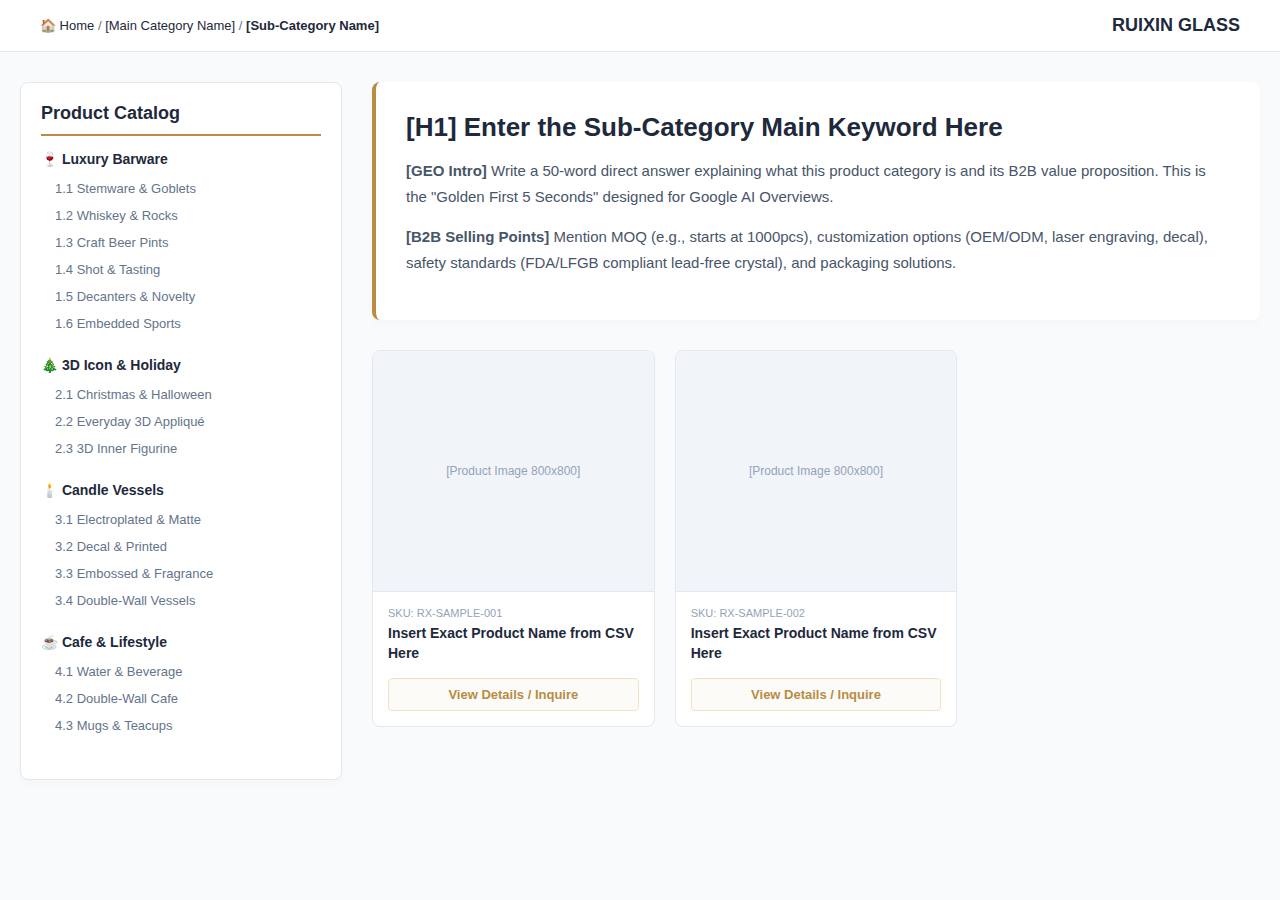
<file: products/3d-holiday/index.html>
<!DOCTYPE html>
<html lang="en">
<head>
<meta charset="UTF-8">
<meta name="viewport" content="width=device-width, initial-scale=1.0">
<!-- [SEO TDK 占位符] 在这里填入每个页面的 Title 和 Description -->
<title>[SEO Title] Wholesale Custom Glassware | Ruixin Glass</title>
<meta name="description" content="[SEO Description] Source premium B2B glassware direct from the manufacturer...">

<style>
    :root {
        --primary-dark: #1E293B;
        --accent-gold: #B78C43;
        --bg-light: #F8FAFC;
        --border-light: #E2E8F0;
        --text-main: #334155;
    }

    body {
        font-family: 'Segoe UI', Roboto, Helvetica, Arial, sans-serif;
        background-color: var(--bg-light);
        color: var(--text-main);
        margin: 0;
        padding: 0;
    }

    /* 顶部面包屑区 (极简导航) */
    .top-bar {
        background-color: #fff;
        padding: 15px 40px;
        border-bottom: 1px solid var(--border-light);
        display: flex;
        justify-content: space-between;
        align-items: center;
    }
    
    .breadcrumbs {
        font-size: 13px;
        color: #64748B;
    }
    
    .breadcrumbs a {
        color: var(--primary-dark);
        text-decoration: none;
        font-weight: 500;
    }
    
    .breadcrumbs a:hover { color: var(--accent-gold); }

    /* 主体布局：左侧 Catalog + 右侧 Content */
    .main-container {
        display: flex;
        max-width: 1400px;
        margin: 30px auto;
        padding: 0 20px;
        gap: 30px;
    }

    /* 左侧侧边栏目录 */
    .sidebar-catalog {
        width: 280px;
        flex-shrink: 0;
        background: #fff;
        border-radius: 8px;
        padding: 20px;
        box-shadow: 0 4px 6px rgba(0,0,0,0.02);
        border: 1px solid var(--border-light);
        align-self: flex-start;
        position: sticky;
        top: 20px;
    }

    .sidebar-catalog h3 {
        font-size: 18px;
        color: var(--primary-dark);
        border-bottom: 2px solid var(--accent-gold);
        padding-bottom: 10px;
        margin-top: 0;
        margin-bottom: 15px;
    }

    .catalog-group { margin-bottom: 20px; }
    .catalog-title {
        font-weight: 600;
        color: var(--primary-dark);
        font-size: 14px;
        margin-bottom: 8px;
        display: block;
        text-decoration: none;
    }
    
    .catalog-list {
        list-style: none;
        padding: 0;
        margin: 0;
    }
    
    .catalog-list li a {
        display: block;
        padding: 6px 0 6px 12px;
        color: #64748B;
        text-decoration: none;
        font-size: 13px;
        transition: all 0.2s;
        border-left: 2px solid transparent;
    }
    
    .catalog-list li a:hover, .catalog-list li a.active {
        color: var(--accent-gold);
        border-left-color: var(--accent-gold);
        background-color: #fdfbf7;
    }

    /* 右侧主内容区 */
    .content-area {
        flex: 1;
    }

    /* SEO 描述区块 (黄金前5秒坑位) */
    .seo-description-block {
        background: #fff;
        padding: 30px;
        border-radius: 8px;
        margin-bottom: 30px;
        border-left: 4px solid var(--accent-gold);
        box-shadow: 0 4px 6px rgba(0,0,0,0.02);
    }

    .seo-description-block h1 {
        margin: 0 0 15px 0;
        font-size: 26px;
        color: var(--primary-dark);
    }

    .seo-description-block p {
        margin: 0 0 15px 0;
        font-size: 15px;
        color: #475569;
        line-height: 1.7;
    }

    /* 产品卡片阵列 (Grid) */
    .product-grid {
        display: grid;
        grid-template-columns: repeat(auto-fill, minmax(240px, 1fr));
        gap: 20px;
    }

    .product-card {
        background: #fff;
        border: 1px solid var(--border-light);
        border-radius: 8px;
        overflow: hidden;
        transition: transform 0.2s, box-shadow 0.2s;
        text-decoration: none;
        color: inherit;
        display: flex;
        flex-direction: column;
    }

    .product-card:hover {
        transform: translateY(-5px);
        box-shadow: 0 10px 20px rgba(0,0,0,0.08);
        border-color: var(--accent-gold);
    }

    .card-img-placeholder {
        background-color: #F1F5F9;
        height: 240px;
        display: flex;
        align-items: center;
        justify-content: center;
        color: #94A3B8;
        font-size: 12px;
        border-bottom: 1px solid var(--border-light);
    }

    .card-info {
        padding: 15px;
        flex: 1;
        display: flex;
        flex-direction: column;
    }

    .card-sku {
        font-size: 11px;
        color: #94A3B8;
        margin-bottom: 5px;
    }

    .card-title {
        font-size: 14px;
        font-weight: 600;
        color: var(--primary-dark);
        margin: 0 0 15px 0;
        line-height: 1.4;
    }

    .card-btn {
        margin-top: auto;
        display: inline-block;
        text-align: center;
        padding: 8px 0;
        background-color: #fdfbf7;
        color: var(--accent-gold);
        font-size: 13px;
        font-weight: 600;
        border: 1px solid #f1e2c3;
        border-radius: 4px;
    }
    
    .product-card:hover .card-btn {
        background-color: var(--accent-gold);
        color: #fff;
    }
</style>
</head>
<body>

    <!-- 顶部极简面包屑 -->
    <div class="top-bar">
        <div class="breadcrumbs">
            <a href="../../index.html">🏠 Home</a> <span> / </span>
            <a href="index.html">[Main Category Name]</a> <span> / </span>
            <span style="color: var(--primary-dark); font-weight: 600;">[Sub-Category Name]</span>
        </div>
        <div style="font-weight:bold; color:var(--primary-dark); font-size:18px;">RUIXIN GLASS</div>
    </div>

    <div class="main-container">
        
        <!-- 左侧侧边栏 (Sidebar Catalog) -->
        <aside class="sidebar-catalog">
            <h3>Product Catalog</h3>
            
            <div class="catalog-group">
                <a href="../luxury-barware/index.html" class="catalog-title">🍷 Luxury Barware</a>
                <ul class="catalog-list">
                    <!-- class="active" 用于高亮当前所在页面 -->
                    <li><a href="../luxury-barware/stemware-goblets.html">1.1 Stemware & Goblets</a></li>
                    <li><a href="../luxury-barware/whiskey-rocks.html">1.2 Whiskey & Rocks</a></li>
                    <li><a href="../luxury-barware/craft-beer-pints.html">1.3 Craft Beer Pints</a></li>
                    <li><a href="../luxury-barware/shot-tasting.html">1.4 Shot & Tasting</a></li>
                    <li><a href="../luxury-barware/decanters-novelty.html">1.5 Decanters & Novelty</a></li>
                    <li><a href="../luxury-barware/sports-embedded.html">1.6 Embedded Sports</a></li>
                </ul>
            </div>

            <div class="catalog-group">
                <a href="../3d-holiday/index.html" class="catalog-title">🎄 3D Icon & Holiday</a>
                <ul class="catalog-list">
                    <li><a href="../3d-holiday/christmas-halloween.html">2.1 Christmas & Halloween</a></li>
                    <li><a href="../3d-holiday/everyday-3d.html">2.2 Everyday 3D Appliqué</a></li>
                    <li><a href="../3d-holiday/inner-figurine.html">2.3 3D Inner Figurine</a></li>
                </ul>
            </div>

            <div class="catalog-group">
                <a href="../candle-vessels/index.html" class="catalog-title">🕯️ Candle Vessels</a>
                <ul class="catalog-list">
                    <li><a href="../candle-vessels/electroplated-matte.html">3.1 Electroplated & Matte</a></li>
                    <li><a href="../candle-vessels/decal-printed-jars.html">3.2 Decal & Printed</a></li>
                    <li><a href="../candle-vessels/embossed-fragrance.html">3.3 Embossed & Fragrance</a></li>
                    <li><a href="../candle-vessels/double-wall-vessels.html">3.4 Double-Wall Vessels</a></li>
                </ul>
            </div>

            <div class="catalog-group">
                <a href="../cafe-lifestyle/index.html" class="catalog-title">☕ Cafe & Lifestyle</a>
                <ul class="catalog-list">
                    <li><a href="../cafe-lifestyle/water-beverage.html">4.1 Water & Beverage</a></li>
                    <li><a href="../cafe-lifestyle/double-wall-cafe.html">4.2 Double-Wall Cafe</a></li>
                    <li><a href="../cafe-lifestyle/mugs-teacups.html">4.3 Mugs & Teacups</a></li>
                </ul>
            </div>
        </aside>

        <!-- 右侧主内容区 -->
        <main class="content-area">
            
            <!-- [占位符] SEO/GEO 文案区 -->
            <div class="seo-description-block">
                <h1>[H1] Enter the Sub-Category Main Keyword Here</h1>
                <p>
                    <strong>[GEO Intro]</strong> Write a 50-word direct answer explaining what this product category is and its B2B value proposition. This is the "Golden First 5 Seconds" designed for Google AI Overviews.
                </p>
                <p>
                    <strong>[B2B Selling Points]</strong> Mention MOQ (e.g., starts at 1000pcs), customization options (OEM/ODM, laser engraving, decal), safety standards (FDA/LFGB compliant lead-free crystal), and packaging solutions.
                </p>
            </div>

            <!-- [占位符] 产品阵列区 -->
            <div class="product-grid">
                
                <!-- 卡片 1 (模板) -->
                <a href="placeholder-product-page.html" class="product-card">
                    <div class="card-img-placeholder">[Product Image 800x800]</div>
                    <div class="card-info">
                        <span class="card-sku">SKU: RX-SAMPLE-001</span>
                        <h3 class="card-title">Insert Exact Product Name from CSV Here</h3>
                        <span class="card-btn">View Details / Inquire</span>
                    </div>
                </a>

                <!-- 卡片 2 (模板) -->
                <a href="placeholder-product-page.html" class="product-card">
                    <div class="card-img-placeholder">[Product Image 800x800]</div>
                    <div class="card-info">
                        <span class="card-sku">SKU: RX-SAMPLE-002</span>
                        <h3 class="card-title">Insert Exact Product Name from CSV Here</h3>
                        <span class="card-btn">View Details / Inquire</span>
                    </div>
                </a>
                
                <!-- 您可以在此处无限复制上面的 <a class="product-card">...</a> 来填充产品 -->

            </div>
        </main>

    </div>
</body>
</html>
</file>
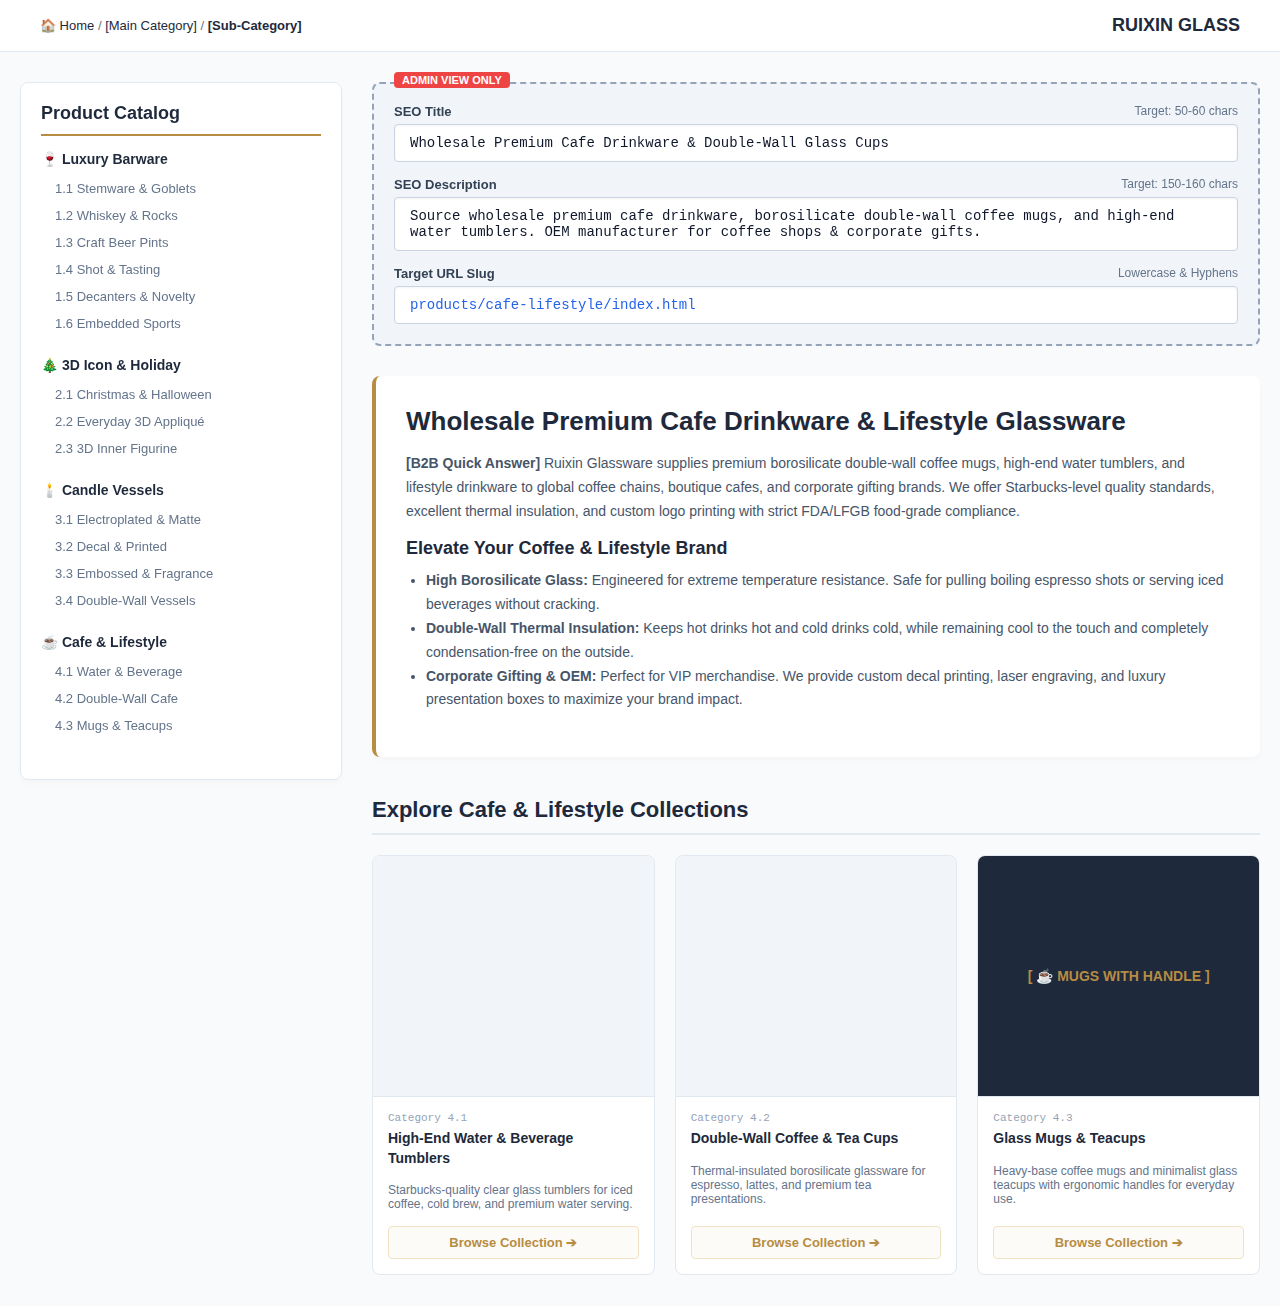
<file: products/cafe-lifestyle/index.html>
<!DOCTYPE html>
<html lang="en">
<head>
<meta charset="UTF-8">
<meta name="viewport" content="width=device-width, initial-scale=1.0">
<!-- [真实生效的 Meta 标签] 实际上线时后台会自动生成，这里保留做测试 -->
<title>[SEO Title] Wholesale Custom Glassware | Ruixin Glass</title>
<meta name="description" content="[SEO Description] Source premium B2B glassware direct from the manufacturer...">

<style>
    :root {
        --primary-dark: #1E293B;
        --accent-gold: #B78C43;
        --bg-light: #F8FAFC;
        --border-light: #E2E8F0;
        --text-main: #334155;
    }

    body { font-family: 'Segoe UI', Roboto, Helvetica, Arial, sans-serif; background-color: var(--bg-light); color: var(--text-main); margin: 0; padding: 0; }

    /* 顶部面包屑区 */
    .top-bar { background-color: #fff; padding: 15px 40px; border-bottom: 1px solid var(--border-light); display: flex; justify-content: space-between; align-items: center; }
    .breadcrumbs { font-size: 13px; color: #64748B; }
    .breadcrumbs a { color: var(--primary-dark); text-decoration: none; font-weight: 500; }
    .breadcrumbs a:hover { color: var(--accent-gold); }

    /* 主体布局 */
    .main-container { display: flex; max-width: 1400px; margin: 30px auto; padding: 0 20px; gap: 30px; }

    /* 左侧侧边栏 */
    .sidebar-catalog { width: 280px; flex-shrink: 0; background: #fff; border-radius: 8px; padding: 20px; box-shadow: 0 4px 6px rgba(0,0,0,0.02); border: 1px solid var(--border-light); align-self: flex-start; position: sticky; top: 20px; }
    .sidebar-catalog h3 { font-size: 18px; color: var(--primary-dark); border-bottom: 2px solid var(--accent-gold); padding-bottom: 10px; margin-top: 0; margin-bottom: 15px; }
    .catalog-group { margin-bottom: 20px; }
    .catalog-title { font-weight: 600; color: var(--primary-dark); font-size: 14px; margin-bottom: 8px; display: block; text-decoration: none; }
    .catalog-list { list-style: none; padding: 0; margin: 0; }
    .catalog-list li a { display: block; padding: 6px 0 6px 12px; color: #64748B; text-decoration: none; font-size: 13px; transition: all 0.2s; border-left: 2px solid transparent; }
    .catalog-list li a:hover, .catalog-list li a.active { color: var(--accent-gold); border-left-color: var(--accent-gold); background-color: #fdfbf7; }

    /* 右侧主内容区 */
    .content-area { flex: 1; }

    /* ========================================= */
    /* ★ 新增：虚拟明文 TDK 后台复制区样式 ★        */
    /* ========================================= */
    .admin-seo-panel { background: #F1F5F9; border: 2px dashed #94A3B8; padding: 20px; margin-bottom: 30px; border-radius: 8px; font-family: 'Consolas', monospace; position: relative; }
    .admin-seo-panel::before { content: 'ADMIN VIEW ONLY'; position: absolute; top: -12px; left: 20px; background: #EF4444; color: #fff; font-size: 11px; font-weight: bold; padding: 2px 8px; border-radius: 4px; font-family: sans-serif; }
    .admin-seo-item { margin-bottom: 15px; }
    .admin-seo-item:last-child { margin-bottom: 0; }
    .admin-seo-label { display: flex; justify-content: space-between; font-weight: bold; color: #334155; font-size: 13px; margin-bottom: 5px; font-family: sans-serif;}
    .char-count { color: #64748B; font-weight: normal; font-size: 12px; }
    .copy-box { background: #fff; border: 1px solid #CBD5E1; padding: 10px 15px; border-radius: 4px; color: #0F172A; font-size: 14px; box-shadow: inset 0 1px 3px rgba(0,0,0,0.05); user-select: all; }
    .copy-box.url-box { color: #2563EB; }

    /* SEO/GEO 文案区块 */
    .seo-description-block { background: #fff; padding: 30px; border-radius: 8px; margin-bottom: 30px; border-left: 4px solid var(--accent-gold); box-shadow: 0 4px 6px rgba(0,0,0,0.02); }
    .seo-description-block h1 { margin: 0 0 15px 0; font-size: 26px; color: var(--primary-dark); }
    .seo-description-block h2 { margin: 0 0 10px 0; font-size: 18px; color: var(--primary-dark); }
    .seo-description-block p { margin: 0 0 15px 0; font-size: 14px; color: #475569; line-height: 1.7; }
    .seo-description-block ul { margin: 0 0 15px 0; padding-left: 20px; font-size: 14px; color: #475569; line-height: 1.7; }

    /* 产品卡片阵列 */
    .product-grid { display: grid; grid-template-columns: repeat(auto-fill, minmax(240px, 1fr)); gap: 20px; }
    .product-card { background: #fff; border: 1px solid var(--border-light); border-radius: 8px; overflow: hidden; transition: transform 0.2s, box-shadow 0.2s; text-decoration: none; color: inherit; display: flex; flex-direction: column; }
    .product-card:hover { transform: translateY(-5px); box-shadow: 0 10px 20px rgba(0,0,0,0.08); border-color: var(--accent-gold); }
    .card-img-placeholder { background-color: #F1F5F9; height: 240px; display: flex; align-items: center; justify-content: center; color: #94A3B8; font-size: 12px; border-bottom: 1px solid var(--border-light); background-size: cover; background-position: center; }
    .card-info { padding: 15px; flex: 1; display: flex; flex-direction: column; }
    .card-sku { font-size: 11px; color: #94A3B8; margin-bottom: 5px; font-family: monospace; }
    .card-title { font-size: 14px; font-weight: 600; color: var(--primary-dark); margin: 0 0 15px 0; line-height: 1.4; }
    .card-btn { margin-top: auto; display: block; text-align: center; padding: 8px 0; background-color: #fdfbf7; color: var(--accent-gold); font-size: 13px; font-weight: 600; border: 1px solid #f1e2c3; border-radius: 4px; }
    .product-card:hover .card-btn { background-color: var(--accent-gold); color: #fff; }
</style>
</head>
<body>

    <!-- 顶部极简面包屑 -->
    <div class="top-bar">
        <div class="breadcrumbs">
            <a href="../../index.html">🏠 Home</a> <span> / </span>
            <a href="index.html">[Main Category]</a> <span> / </span>
            <span style="color: var(--primary-dark); font-weight: 600;">[Sub-Category]</span>
        </div>
        <div style="font-weight:bold; color:var(--primary-dark); font-size:18px;">RUIXIN GLASS</div>
    </div>

    <div class="main-container">
        
        <!-- 左侧侧边栏 (Sidebar Catalog) -->
        <aside class="sidebar-catalog">
            <h3>Product Catalog</h3>
            
            <div class="catalog-group">
                <a href="../luxury-barware/index.html" class="catalog-title">🍷 Luxury Barware</a>
                <ul class="catalog-list">
                    <li><a href="../luxury-barware/stemware-goblets.html">1.1 Stemware & Goblets</a></li>
                    <li><a href="../luxury-barware/whiskey-rocks.html">1.2 Whiskey & Rocks</a></li>
                    <li><a href="../luxury-barware/craft-beer-pints.html">1.3 Craft Beer Pints</a></li>
                    <li><a href="../luxury-barware/shot-tasting.html">1.4 Shot & Tasting</a></li>
                    <li><a href="../luxury-barware/decanters-novelty.html">1.5 Decanters & Novelty</a></li>
                    <li><a href="../luxury-barware/sports-embedded.html">1.6 Embedded Sports</a></li>
                </ul>  
            </div>

            <div class="catalog-group">
                <a href="../3d-holiday/index.html" class="catalog-title">🎄 3D Icon & Holiday</a>
                <ul class="catalog-list">
                    <li><a href="../3d-holiday/christmas-halloween.html">2.1 Christmas & Halloween</a></li>
                    <li><a href="../3d-holiday/everyday-3d.html">2.2 Everyday 3D Appliqué</a></li>
                    <li><a href="../3d-holiday/inner-figurine.html">2.3 3D Inner Figurine</a></li>
                </ul>
            </div>

            <div class="catalog-group">
                <a href="../candle-vessels/index.html" class="catalog-title">🕯️ Candle Vessels</a>
                <ul class="catalog-list">
                    <li><a href="../candle-vessels/electroplated-matte.html">3.1 Electroplated & Matte</a></li>
                    <li><a href="../candle-vessels/decal-printed-jars.html">3.2 Decal & Printed</a></li>
                    <li><a href="../candle-vessels/embossed-fragrance.html">3.3 Embossed & Fragrance</a></li>
                    <li><a href="../candle-vessels/double-wall-vessels.html">3.4 Double-Wall Vessels</a></li>
                </ul>
            </div>

            <div class="catalog-group">
                <a href="../cafe-lifestyle/index.html" class="catalog-title">☕ Cafe & Lifestyle</a>
                <ul class="catalog-list">
                    <li><a href="../cafe-lifestyle/water-beverage.html">4.1 Water & Beverage</a></li>
                    <li><a href="../cafe-lifestyle/double-wall-cafe.html">4.2 Double-Wall Cafe</a></li>
                    <li><a href="../cafe-lifestyle/mugs-teacups.html">4.3 Mugs & Teacups</a></li>
                </ul>
            </div>
        </aside>

        <!-- 右侧主内容区 -->
        <main class="content-area">

            <!-- 🎯 虚拟 TDK 明文区 (建站复制专用) -->
            <div class="admin-seo-panel">
                <div class="admin-seo-item">
                    <div class="admin-seo-label">SEO Title <span class="char-count">Target: 50-60 chars</span></div>
                    <div class="copy-box">Wholesale Premium Cafe Drinkware & Double-Wall Glass Cups</div>
                </div>
                <div class="admin-seo-item">
                    <div class="admin-seo-label">SEO Description <span class="char-count">Target: 150-160 chars</span></div>
                    <div class="copy-box">Source wholesale premium cafe drinkware, borosilicate double-wall coffee mugs, and high-end water tumblers. OEM manufacturer for coffee shops & corporate gifts.</div>
                </div>
                <div class="admin-seo-item">
                    <div class="admin-seo-label">Target URL Slug <span class="char-count">Lowercase & Hyphens</span></div>
                    <div class="copy-box url-box">products/cafe-lifestyle/index.html</div>
                </div>
            </div>
            
            <!-- 🎯 前端可见：SEO/GEO 黄金前五秒文案区 -->
            <div class="seo-description-block">
                <h1>Wholesale Premium Cafe Drinkware & Lifestyle Glassware</h1>
                <p>
                    <strong>[B2B Quick Answer]</strong> Ruixin Glassware supplies premium borosilicate double-wall coffee mugs, high-end water tumblers, and lifestyle drinkware to global coffee chains, boutique cafes, and corporate gifting brands. We offer Starbucks-level quality standards, excellent thermal insulation, and custom logo printing with strict FDA/LFGB food-grade compliance.
                </p>
                <h2>Elevate Your Coffee & Lifestyle Brand</h2>
                <ul>
                    <li><strong>High Borosilicate Glass:</strong> Engineered for extreme temperature resistance. Safe for pulling boiling espresso shots or serving iced beverages without cracking.</li>
                    <li><strong>Double-Wall Thermal Insulation:</strong> Keeps hot drinks hot and cold drinks cold, while remaining cool to the touch and completely condensation-free on the outside.</li>
                    <li><strong>Corporate Gifting & OEM:</strong> Perfect for VIP merchandise. We provide custom decal printing, laser engraving, and luxury presentation boxes to maximize your brand impact.</li>
                </ul>
            </div>

            <!-- 🎯 分类页专属：子分类引流卡片阵列 -->
            <h2 style="margin: 40px 0 20px; font-size: 22px; color: var(--primary-dark); border-bottom: 2px solid var(--border-light); padding-bottom: 10px;">Explore Cafe & Lifestyle Collections</h2>
            
            <div class="product-grid">
                
                <!-- 子分类 4.1 -->
                <a href="water-beverage.html" class="product-card">
                    <div class="card-img-placeholder" style="background-image: url('https://ueeshop.ly200-cdn.com/u_file/UPBF/UPBF445/2602/23/products/c0ce0b88a8.jpg');"></div>
                    <div class="card-info">
                        <span class="card-sku">Category 4.1</span>
                        <h3 class="card-title">High-End Water & Beverage Tumblers</h3>
                        <p style="font-size:12px; color:#64748B; margin:0 0 15px 0;">Starbucks-quality clear glass tumblers for iced coffee, cold brew, and premium water serving.</p>
                        <span class="card-btn">Browse Collection ➔</span>
                    </div>
                </a>

                <!-- 子分类 4.2 -->
                <a href="double-wall-cafe.html" class="product-card">
                    <div class="card-img-placeholder" style="background-image: url('https://ueeshop.ly200-cdn.com/u_file/UPBF/UPBF445/2602/23/products/22e5453016.jpg');"></div>
                    <div class="card-info">
                        <span class="card-sku">Category 4.2</span>
                        <h3 class="card-title">Double-Wall Coffee & Tea Cups</h3>
                        <p style="font-size:12px; color:#64748B; margin:0 0 15px 0;">Thermal-insulated borosilicate glassware for espresso, lattes, and premium tea presentations.</p>
                        <span class="card-btn">Browse Collection ➔</span>
                    </div>
                </a>

                <!-- 子分类 4.3 -->
                <a href="mugs-teacups.html" class="product-card">
                    <div class="card-img-placeholder" style="background-color: #1E293B; color: #B78C43; font-weight: bold; font-size: 14px;">[ ☕ MUGS WITH HANDLE ]</div>
                    <div class="card-info">
                        <span class="card-sku">Category 4.3</span>
                        <h3 class="card-title">Glass Mugs & Teacups</h3>
                        <p style="font-size:12px; color:#64748B; margin:0 0 15px 0;">Heavy-base coffee mugs and minimalist glass teacups with ergonomic handles for everyday use.</p>
                        <span class="card-btn">Browse Collection ➔</span>
                    </div>
                </a>

            </div>
        </main>

    </div>
</body>
</html>
</file>
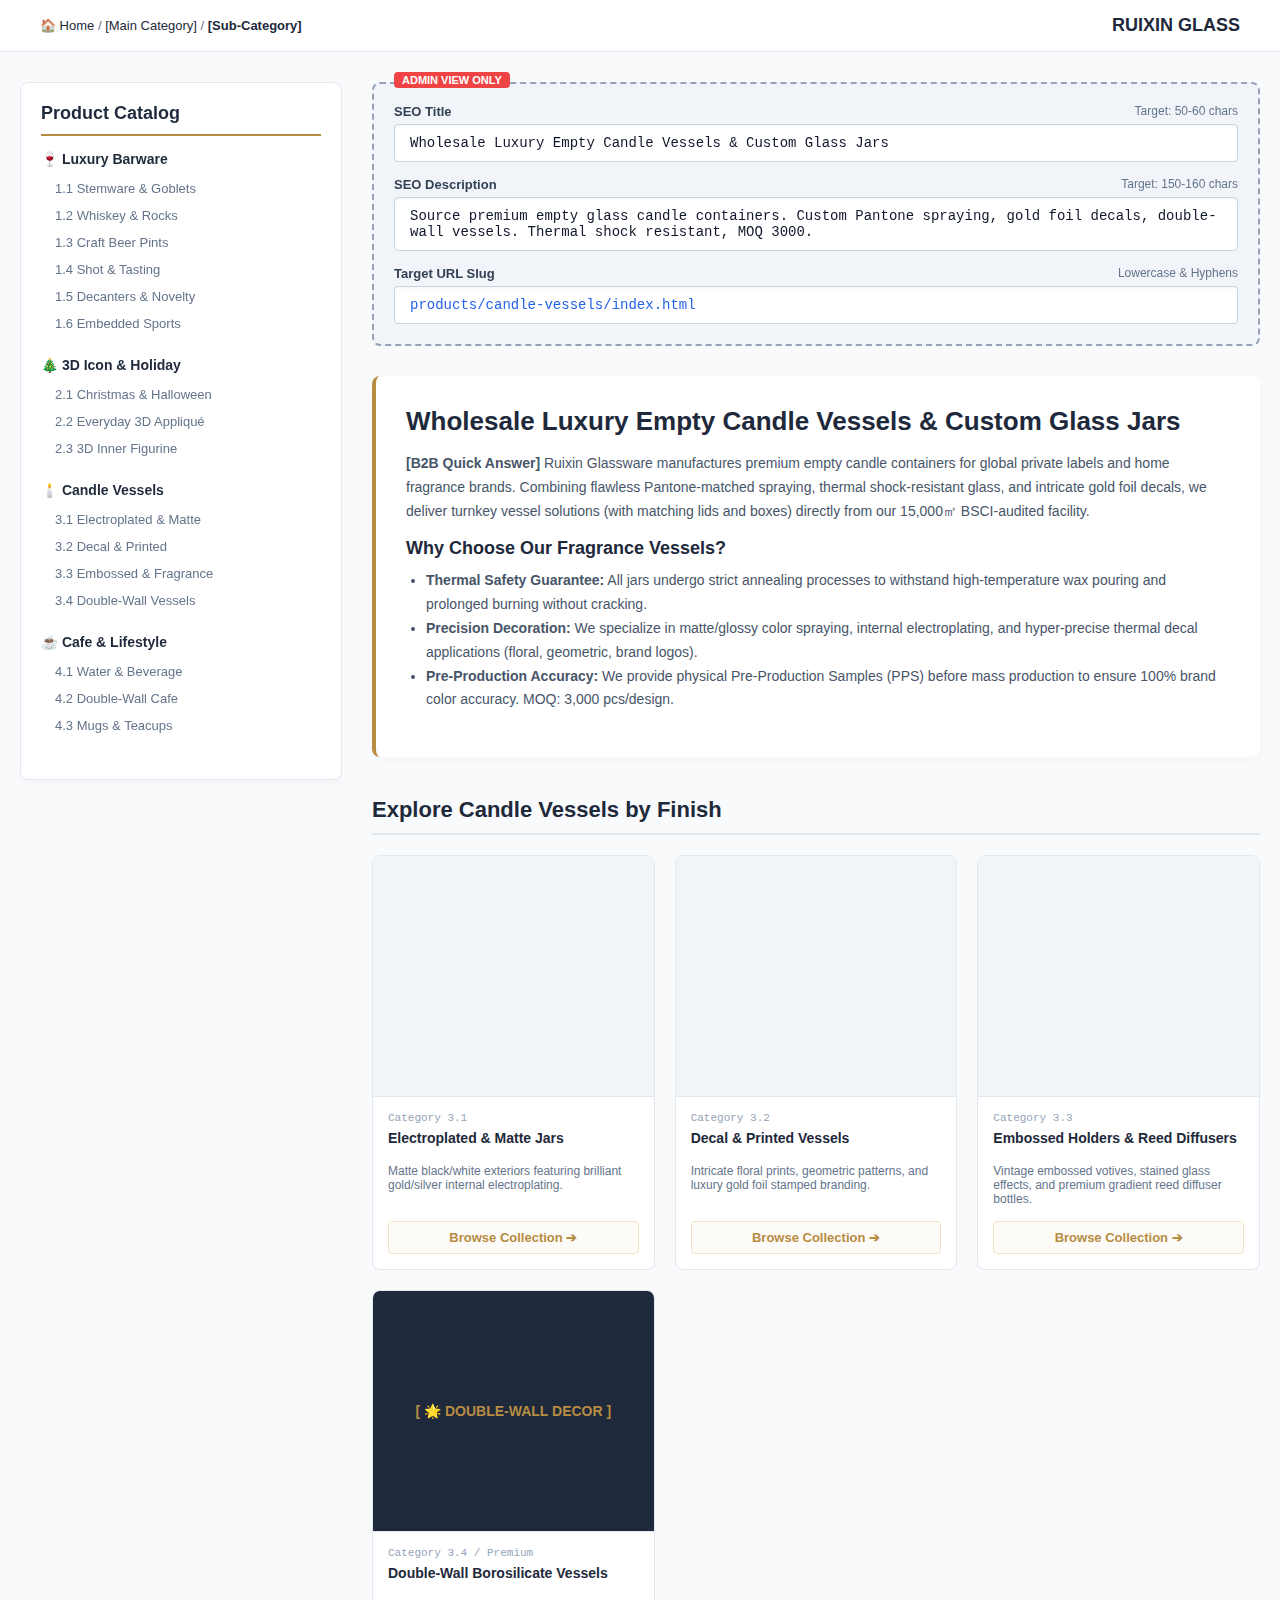
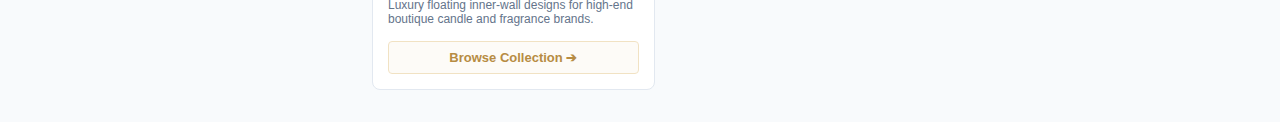
<file: products/candle-vessels/index.html>
<!DOCTYPE html>
<html lang="en">
<head>
<meta charset="UTF-8">
<meta name="viewport" content="width=device-width, initial-scale=1.0">
<!-- [真实生效的 Meta 标签] 实际上线时后台会自动生成，这里保留做测试 -->
<title>[SEO Title] Wholesale Custom Glassware | Ruixin Glass</title>
<meta name="description" content="[SEO Description] Source premium B2B glassware direct from the manufacturer...">

<style>
    :root {
        --primary-dark: #1E293B;
        --accent-gold: #B78C43;
        --bg-light: #F8FAFC;
        --border-light: #E2E8F0;
        --text-main: #334155;
    }

    body { font-family: 'Segoe UI', Roboto, Helvetica, Arial, sans-serif; background-color: var(--bg-light); color: var(--text-main); margin: 0; padding: 0; }

    /* 顶部面包屑区 */
    .top-bar { background-color: #fff; padding: 15px 40px; border-bottom: 1px solid var(--border-light); display: flex; justify-content: space-between; align-items: center; }
    .breadcrumbs { font-size: 13px; color: #64748B; }
    .breadcrumbs a { color: var(--primary-dark); text-decoration: none; font-weight: 500; }
    .breadcrumbs a:hover { color: var(--accent-gold); }

    /* 主体布局 */
    .main-container { display: flex; max-width: 1400px; margin: 30px auto; padding: 0 20px; gap: 30px; }

    /* 左侧侧边栏 */
    .sidebar-catalog { width: 280px; flex-shrink: 0; background: #fff; border-radius: 8px; padding: 20px; box-shadow: 0 4px 6px rgba(0,0,0,0.02); border: 1px solid var(--border-light); align-self: flex-start; position: sticky; top: 20px; }
    .sidebar-catalog h3 { font-size: 18px; color: var(--primary-dark); border-bottom: 2px solid var(--accent-gold); padding-bottom: 10px; margin-top: 0; margin-bottom: 15px; }
    .catalog-group { margin-bottom: 20px; }
    .catalog-title { font-weight: 600; color: var(--primary-dark); font-size: 14px; margin-bottom: 8px; display: block; text-decoration: none; }
    .catalog-list { list-style: none; padding: 0; margin: 0; }
    .catalog-list li a { display: block; padding: 6px 0 6px 12px; color: #64748B; text-decoration: none; font-size: 13px; transition: all 0.2s; border-left: 2px solid transparent; }
    .catalog-list li a:hover, .catalog-list li a.active { color: var(--accent-gold); border-left-color: var(--accent-gold); background-color: #fdfbf7; }

    /* 右侧主内容区 */
    .content-area { flex: 1; }

    /* ========================================= */
    /* ★ 新增：虚拟明文 TDK 后台复制区样式 ★        */
    /* ========================================= */
    .admin-seo-panel { background: #F1F5F9; border: 2px dashed #94A3B8; padding: 20px; margin-bottom: 30px; border-radius: 8px; font-family: 'Consolas', monospace; position: relative; }
    .admin-seo-panel::before { content: 'ADMIN VIEW ONLY'; position: absolute; top: -12px; left: 20px; background: #EF4444; color: #fff; font-size: 11px; font-weight: bold; padding: 2px 8px; border-radius: 4px; font-family: sans-serif; }
    .admin-seo-item { margin-bottom: 15px; }
    .admin-seo-item:last-child { margin-bottom: 0; }
    .admin-seo-label { display: flex; justify-content: space-between; font-weight: bold; color: #334155; font-size: 13px; margin-bottom: 5px; font-family: sans-serif;}
    .char-count { color: #64748B; font-weight: normal; font-size: 12px; }
    .copy-box { background: #fff; border: 1px solid #CBD5E1; padding: 10px 15px; border-radius: 4px; color: #0F172A; font-size: 14px; box-shadow: inset 0 1px 3px rgba(0,0,0,0.05); user-select: all; }
    .copy-box.url-box { color: #2563EB; }

    /* SEO/GEO 文案区块 */
    .seo-description-block { background: #fff; padding: 30px; border-radius: 8px; margin-bottom: 30px; border-left: 4px solid var(--accent-gold); box-shadow: 0 4px 6px rgba(0,0,0,0.02); }
    .seo-description-block h1 { margin: 0 0 15px 0; font-size: 26px; color: var(--primary-dark); }
    .seo-description-block h2 { margin: 0 0 10px 0; font-size: 18px; color: var(--primary-dark); }
    .seo-description-block p { margin: 0 0 15px 0; font-size: 14px; color: #475569; line-height: 1.7; }
    .seo-description-block ul { margin: 0 0 15px 0; padding-left: 20px; font-size: 14px; color: #475569; line-height: 1.7; }

    /* 产品卡片阵列 */
    .product-grid { display: grid; grid-template-columns: repeat(auto-fill, minmax(240px, 1fr)); gap: 20px; }
    .product-card { background: #fff; border: 1px solid var(--border-light); border-radius: 8px; overflow: hidden; transition: transform 0.2s, box-shadow 0.2s; text-decoration: none; color: inherit; display: flex; flex-direction: column; }
    .product-card:hover { transform: translateY(-5px); box-shadow: 0 10px 20px rgba(0,0,0,0.08); border-color: var(--accent-gold); }
    .card-img-placeholder { background-color: #F1F5F9; height: 240px; display: flex; align-items: center; justify-content: center; color: #94A3B8; font-size: 12px; border-bottom: 1px solid var(--border-light); background-size: cover; background-position: center; }
    .card-info { padding: 15px; flex: 1; display: flex; flex-direction: column; }
    .card-sku { font-size: 11px; color: #94A3B8; margin-bottom: 5px; font-family: monospace; }
    .card-title { font-size: 14px; font-weight: 600; color: var(--primary-dark); margin: 0 0 15px 0; line-height: 1.4; }
    .card-btn { margin-top: auto; display: block; text-align: center; padding: 8px 0; background-color: #fdfbf7; color: var(--accent-gold); font-size: 13px; font-weight: 600; border: 1px solid #f1e2c3; border-radius: 4px; }
    .product-card:hover .card-btn { background-color: var(--accent-gold); color: #fff; }
</style>
</head>
<body>

    <!-- 顶部极简面包屑 -->
    <div class="top-bar">
        <div class="breadcrumbs">
            <a href="../../index.html">🏠 Home</a> <span> / </span>
            <a href="index.html">[Main Category]</a> <span> / </span>
            <span style="color: var(--primary-dark); font-weight: 600;">[Sub-Category]</span>
        </div>
        <div style="font-weight:bold; color:var(--primary-dark); font-size:18px;">RUIXIN GLASS</div>
    </div>

    <div class="main-container">
        
        <!-- 左侧侧边栏 (Sidebar Catalog) -->
        <aside class="sidebar-catalog">
            <h3>Product Catalog</h3>
            
            <div class="catalog-group">
                <a href="../luxury-barware/index.html" class="catalog-title">🍷 Luxury Barware</a>
                <ul class="catalog-list">
                    <li><a href="../luxury-barware/stemware-goblets.html">1.1 Stemware & Goblets</a></li>
                    <li><a href="../luxury-barware/whiskey-rocks.html">1.2 Whiskey & Rocks</a></li>
                    <li><a href="../luxury-barware/craft-beer-pints.html">1.3 Craft Beer Pints</a></li>
                    <li><a href="../luxury-barware/shot-tasting.html">1.4 Shot & Tasting</a></li>
                    <li><a href="../luxury-barware/decanters-novelty.html">1.5 Decanters & Novelty</a></li>
                    <li><a href="../luxury-barware/sports-embedded.html">1.6 Embedded Sports</a></li>
                </ul>
            </div>

            <div class="catalog-group">
                <a href="../3d-holiday/index.html" class="catalog-title">🎄 3D Icon & Holiday</a>
                <ul class="catalog-list">
                    <li><a href="../3d-holiday/christmas-halloween.html">2.1 Christmas & Halloween</a></li>
                    <li><a href="../3d-holiday/everyday-3d.html">2.2 Everyday 3D Appliqué</a></li>
                    <li><a href="../3d-holiday/inner-figurine.html">2.3 3D Inner Figurine</a></li>
                </ul>
            </div>

            <div class="catalog-group">
                <a href="../candle-vessels/index.html" class="catalog-title">🕯️ Candle Vessels</a>
                <ul class="catalog-list">
                    <li><a href="../candle-vessels/electroplated-matte.html">3.1 Electroplated & Matte</a></li>
                    <li><a href="../candle-vessels/decal-printed-jars.html">3.2 Decal & Printed</a></li>
                    <li><a href="../candle-vessels/embossed-fragrance.html">3.3 Embossed & Fragrance</a></li>
                    <li><a href="../candle-vessels/double-wall-vessels.html">3.4 Double-Wall Vessels</a></li>
                </ul>
            </div>

            <div class="catalog-group">
                <a href="../cafe-lifestyle/index.html" class="catalog-title">☕ Cafe & Lifestyle</a>
                <ul class="catalog-list">
                    <li><a href="../cafe-lifestyle/water-beverage.html">4.1 Water & Beverage</a></li>
                    <li><a href="../cafe-lifestyle/double-wall-cafe.html">4.2 Double-Wall Cafe</a></li>
                    <li><a href="../cafe-lifestyle/mugs-teacups.html">4.3 Mugs & Teacups</a></li>
                </ul>
            </div>
        </aside>

        <!-- 右侧主内容区 -->
        <main class="content-area">

            <!-- 🎯 虚拟 TDK 明文区 (建站复制专用) -->
            <div class="admin-seo-panel">
                <div class="admin-seo-item">
                    <div class="admin-seo-label">SEO Title <span class="char-count">Target: 50-60 chars</span></div>
                    <div class="copy-box">Wholesale Luxury Empty Candle Vessels & Custom Glass Jars</div>
                </div>
                <div class="admin-seo-item">
                    <div class="admin-seo-label">SEO Description <span class="char-count">Target: 150-160 chars</span></div>
                    <div class="copy-box">Source premium empty glass candle containers. Custom Pantone spraying, gold foil decals, double-wall vessels. Thermal shock resistant, MOQ 3000.</div>
                </div>
                <div class="admin-seo-item">
                    <div class="admin-seo-label">Target URL Slug <span class="char-count">Lowercase & Hyphens</span></div>
                    <div class="copy-box url-box">products/candle-vessels/index.html</div>
                </div>
            </div>
            
            <!-- 🎯 前端可见：SEO/GEO 黄金前五秒文案区 -->
            <div class="seo-description-block">
                <h1>Wholesale Luxury Empty Candle Vessels & Custom Glass Jars</h1>
                <p>
                    <strong>[B2B Quick Answer]</strong> Ruixin Glassware manufactures premium empty candle containers for global private labels and home fragrance brands. Combining flawless Pantone-matched spraying, thermal shock-resistant glass, and intricate gold foil decals, we deliver turnkey vessel solutions (with matching lids and boxes) directly from our 15,000㎡ BSCI-audited facility.
                </p>
                <h2>Why Choose Our Fragrance Vessels?</h2>
                <ul>
                    <li><strong>Thermal Safety Guarantee:</strong> All jars undergo strict annealing processes to withstand high-temperature wax pouring and prolonged burning without cracking.</li>
                    <li><strong>Precision Decoration:</strong> We specialize in matte/glossy color spraying, internal electroplating, and hyper-precise thermal decal applications (floral, geometric, brand logos).</li>
                    <li><strong>Pre-Production Accuracy:</strong> We provide physical Pre-Production Samples (PPS) before mass production to ensure 100% brand color accuracy. MOQ: 3,000 pcs/design.</li>
                </ul>
            </div>

            <!-- 🎯 分类页专属：子分类引流卡片阵列 -->
            <h2 style="margin: 40px 0 20px; font-size: 22px; color: var(--primary-dark); border-bottom: 2px solid var(--border-light); padding-bottom: 10px;">Explore Candle Vessels by Finish</h2>
            
            <div class="product-grid">
                
                <!-- 子分类 3.1 -->
                <a href="electroplated-matte.html" class="product-card">
                    <div class="card-img-placeholder" style="background-image: url('https://ueeshop.ly200-cdn.com/u_file/UPBF/UPBF445/2602/23/products/cedaa27006.jpg');"></div>
                    <div class="card-info">
                        <span class="card-sku">Category 3.1</span>
                        <h3 class="card-title">Electroplated & Matte Jars</h3>
                        <p style="font-size:12px; color:#64748B; margin:0 0 15px 0;">Matte black/white exteriors featuring brilliant gold/silver internal electroplating.</p>
                        <span class="card-btn">Browse Collection ➔</span>
                    </div>
                </a>

                <!-- 子分类 3.2 -->
                <a href="decal-printed-jars.html" class="product-card">
                    <div class="card-img-placeholder" style="background-image: url('https://ueeshop.ly200-cdn.com/u_file/UPBF/UPBF445/2602/23/products/743cc78495.jpg');"></div>
                    <div class="card-info">
                        <span class="card-sku">Category 3.2</span>
                        <h3 class="card-title">Decal & Printed Vessels</h3>
                        <p style="font-size:12px; color:#64748B; margin:0 0 15px 0;">Intricate floral prints, geometric patterns, and luxury gold foil stamped branding.</p>
                        <span class="card-btn">Browse Collection ➔</span>
                    </div>
                </a>

                <!-- 子分类 3.3 -->
                <a href="embossed-fragrance.html" class="product-card">
                    <div class="card-img-placeholder" style="background-image: url('https://ueeshop.ly200-cdn.com/u_file/UPBF/UPBF445/2602/23/products/8586bf6b9b.jpg');"></div>
                    <div class="card-info">
                        <span class="card-sku">Category 3.3</span>
                        <h3 class="card-title">Embossed Holders & Reed Diffusers</h3>
                        <p style="font-size:12px; color:#64748B; margin:0 0 15px 0;">Vintage embossed votives, stained glass effects, and premium gradient reed diffuser bottles.</p>
                        <span class="card-btn">Browse Collection ➔</span>
                    </div>
                </a>

                <!-- 子分类 3.4 (高硼硅双层) -->
                <a href="double-wall-vessels.html" class="product-card">
                    <div class="card-img-placeholder" style="background-color: #1E293B; color: #B78C43; font-weight: bold; font-size: 14px;">[ 🌟 DOUBLE-WALL DECOR ]</div>
                    <div class="card-info">
                        <span class="card-sku">Category 3.4 / Premium</span>
                        <h3 class="card-title">Double-Wall Borosilicate Vessels</h3>
                        <p style="font-size:12px; color:#64748B; margin:0 0 15px 0;">Luxury floating inner-wall designs for high-end boutique candle and fragrance brands.</p>
                        <span class="card-btn">Browse Collection ➔</span>
                    </div>
                </a>

            </div>
        </main>

    </div>
</body>
</html>
</file>
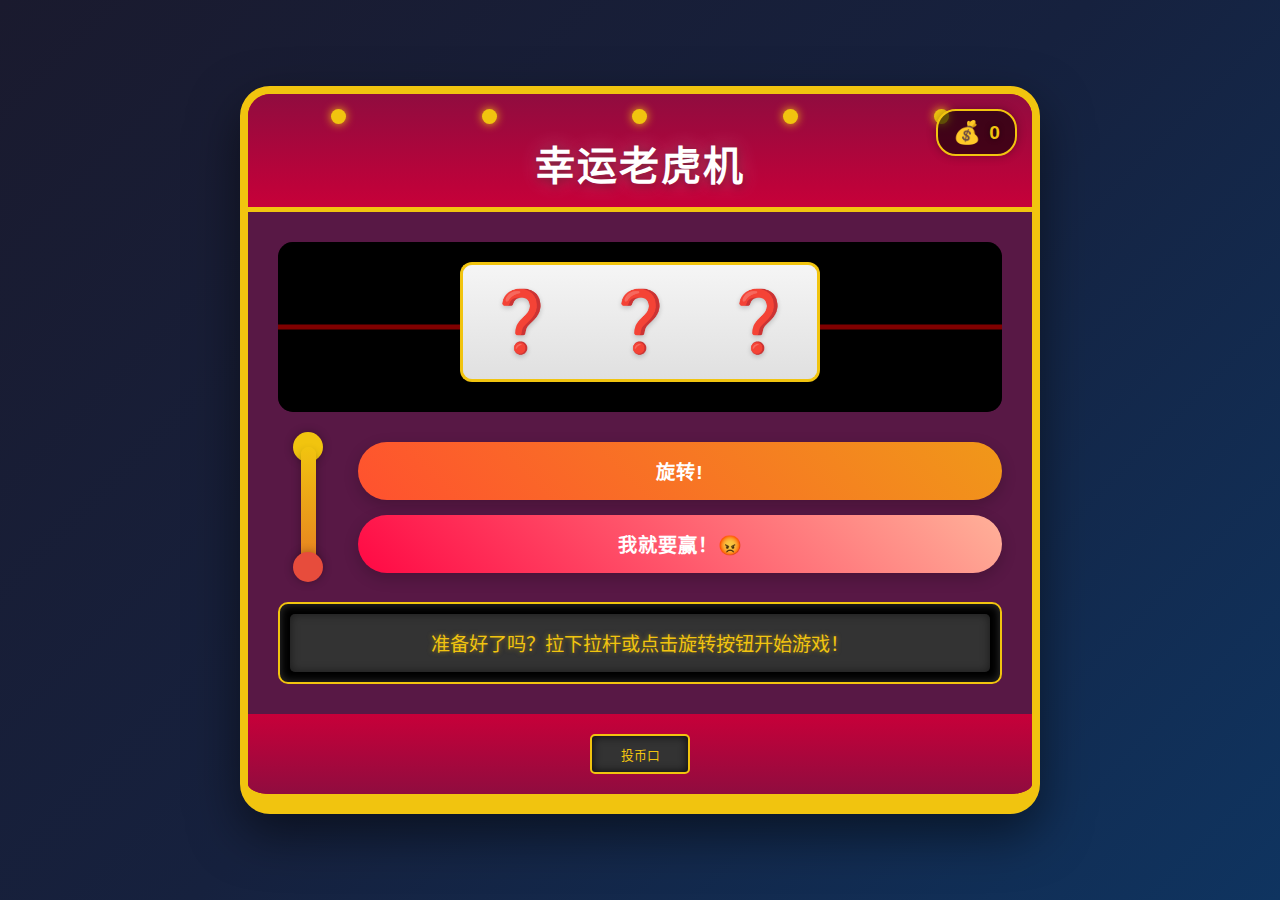
<file: index4.html>
<!DOCTYPE html>
<html lang="zh-CN">
<head>
    <meta charset="UTF-8">
    <meta name="viewport" content="width=device-width, initial-scale=1.0">
    <title>幸运老虎机</title>
    <link rel="stylesheet" href="style4.css">
    <link href="https://fonts.googleapis.com/css2?family=Bungee&display=swap" rel="stylesheet">
</head>
<body>
    <div class="container">
        <div class="slot-machine-cabinet">
            <!-- 添加金币计数器 -->
            <div class="coin-counter">
                <span class="emoji">💰</span>
                <span class="count" id="coin-count">0</span>
            </div>
            
            <div class="machine-top">
                <div class="lights">
                    <div class="light"></div>
                    <div class="light"></div>
                    <div class="light"></div>
                    <div class="light"></div>
                    <div class="light"></div>
                </div>
                <h1>幸运老虎机</h1>
            </div>
            
            <div class="slot-machine">
                <div class="slots-container">
                    <div class="slots">
                        <div class="slot" id="slot1">
                            <div class="slot-wrapper">
                                <div class="emoji">❓</div>
                            </div>
                        </div>
                        <div class="slot" id="slot2">
                            <div class="slot-wrapper">
                                <div class="emoji">❓</div>
                            </div>
                        </div>
                        <div class="slot" id="slot3">
                            <div class="slot-wrapper">
                                <div class="emoji">❓</div>
                            </div>
                        </div>
                    </div>
                    <div class="jackpot-line"></div>
                </div>
                
                <div class="controls">
                    <div class="lever-container">
                        <div class="lever-base"></div>
                        <div class="lever" id="lever"></div>
                    </div>
                    <div class="buttons-container">
                        <button id="spin-button">旋转!</button>
                        <button id="win-button" class="win-button">我就要赢！😡</button>
                    </div>
                </div>
                
                <div class="result-display">
                    <div class="result" id="result">准备好了吗？拉下拉杆或点击旋转按钮开始游戏！</div>
                </div>
            </div>
            
            <div class="machine-bottom">
                <div class="coin-slot">
                    <div class="coin-slot-text">投币口</div>
                </div>
            </div>
        </div>
    </div>
    
    <!-- 添加大奖特效容器 -->
    <div id="jackpot-effect" class="jackpot-effect">
        <div class="jackpot-text">MAGA！</div>
        <div class="confetti-container"></div>
    </div>
    
    <!-- 添加中国国旗惩罚特效容器 -->
    <div id="china-penalty-effect" class="penalty-effect">
        <div class="penalty-text">CHINA！</div>
    </div>
    
    <script src="script4.js"></script>
</body>
</html>
</file>
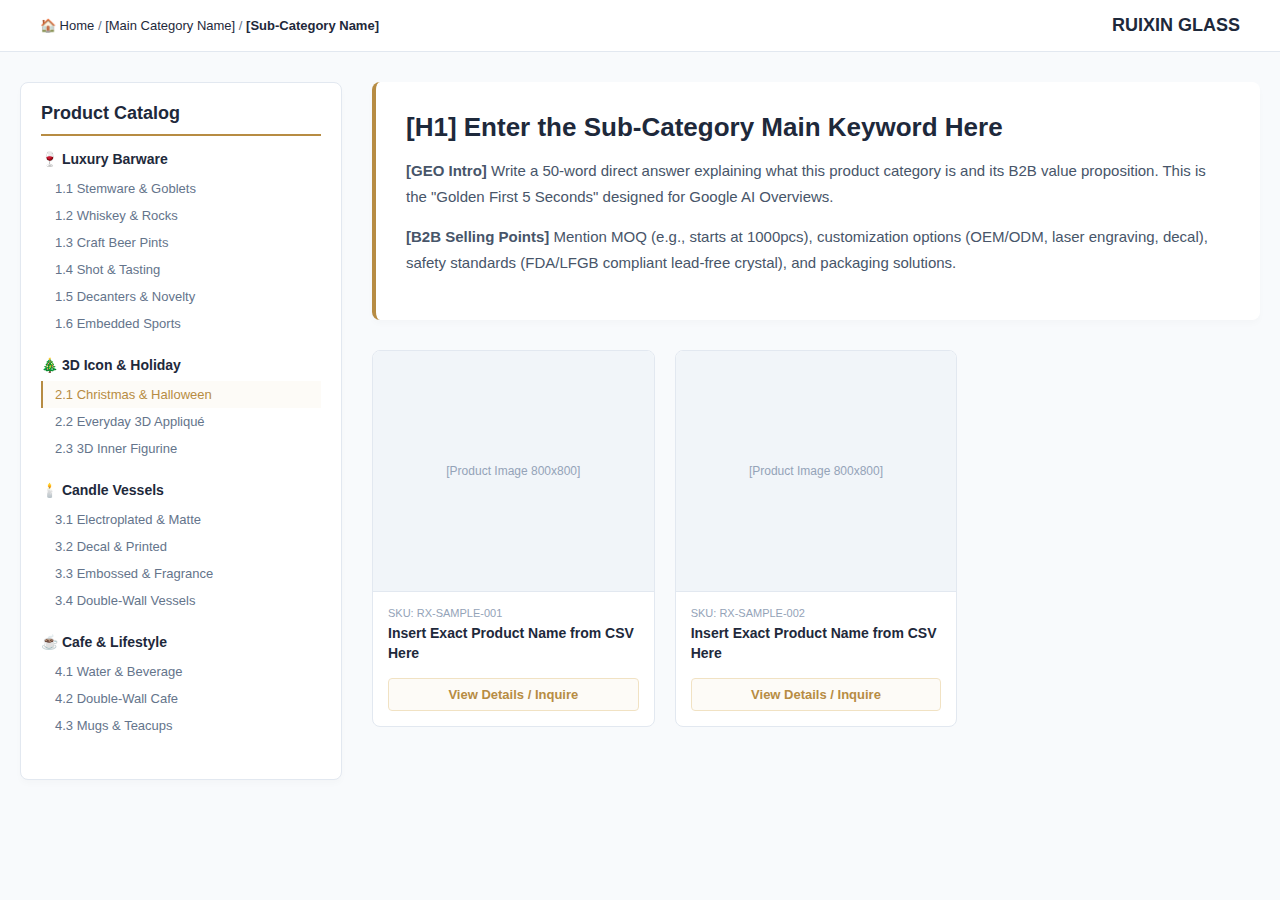
<file: products/3d-holiday/christmas-halloween.html>
<!DOCTYPE html>
<html lang="en">
<head>
<meta charset="UTF-8">
<meta name="viewport" content="width=device-width, initial-scale=1.0">
<!-- [SEO TDK 占位符] 在这里填入每个页面的 Title 和 Description -->
<title>[SEO Title] Wholesale Custom Glassware | Ruixin Glass</title>
<meta name="description" content="[SEO Description] Source premium B2B glassware direct from the manufacturer...">

<style>
    :root {
        --primary-dark: #1E293B;
        --accent-gold: #B78C43;
        --bg-light: #F8FAFC;
        --border-light: #E2E8F0;
        --text-main: #334155;
    }

    body {
        font-family: 'Segoe UI', Roboto, Helvetica, Arial, sans-serif;
        background-color: var(--bg-light);
        color: var(--text-main);
        margin: 0;
        padding: 0;
    }

    /* 顶部面包屑区 (极简导航) */
    .top-bar {
        background-color: #fff;
        padding: 15px 40px;
        border-bottom: 1px solid var(--border-light);
        display: flex;
        justify-content: space-between;
        align-items: center;
    }
    
    .breadcrumbs {
        font-size: 13px;
        color: #64748B;
    }
    
    .breadcrumbs a {
        color: var(--primary-dark);
        text-decoration: none;
        font-weight: 500;
    }
    
    .breadcrumbs a:hover { color: var(--accent-gold); }

    /* 主体布局：左侧 Catalog + 右侧 Content */
    .main-container {
        display: flex;
        max-width: 1400px;
        margin: 30px auto;
        padding: 0 20px;
        gap: 30px;
    }

    /* 左侧侧边栏目录 */
    .sidebar-catalog {
        width: 280px;
        flex-shrink: 0;
        background: #fff;
        border-radius: 8px;
        padding: 20px;
        box-shadow: 0 4px 6px rgba(0,0,0,0.02);
        border: 1px solid var(--border-light);
        align-self: flex-start;
        position: sticky;
        top: 20px;
    }

    .sidebar-catalog h3 {
        font-size: 18px;
        color: var(--primary-dark);
        border-bottom: 2px solid var(--accent-gold);
        padding-bottom: 10px;
        margin-top: 0;
        margin-bottom: 15px;
    }

    .catalog-group { margin-bottom: 20px; }
    .catalog-title {
        font-weight: 600;
        color: var(--primary-dark);
        font-size: 14px;
        margin-bottom: 8px;
        display: block;
        text-decoration: none;
    }
    
    .catalog-list {
        list-style: none;
        padding: 0;
        margin: 0;
    }
    
    .catalog-list li a {
        display: block;
        padding: 6px 0 6px 12px;
        color: #64748B;
        text-decoration: none;
        font-size: 13px;
        transition: all 0.2s;
        border-left: 2px solid transparent;
    }
    
    .catalog-list li a:hover, .catalog-list li a.active {
        color: var(--accent-gold);
        border-left-color: var(--accent-gold);
        background-color: #fdfbf7;
    }

    /* 右侧主内容区 */
    .content-area {
        flex: 1;
    }

    /* SEO 描述区块 (黄金前5秒坑位) */
    .seo-description-block {
        background: #fff;
        padding: 30px;
        border-radius: 8px;
        margin-bottom: 30px;
        border-left: 4px solid var(--accent-gold);
        box-shadow: 0 4px 6px rgba(0,0,0,0.02);
    }

    .seo-description-block h1 {
        margin: 0 0 15px 0;
        font-size: 26px;
        color: var(--primary-dark);
    }

    .seo-description-block p {
        margin: 0 0 15px 0;
        font-size: 15px;
        color: #475569;
        line-height: 1.7;
    }

    /* 产品卡片阵列 (Grid) */
    .product-grid {
        display: grid;
        grid-template-columns: repeat(auto-fill, minmax(240px, 1fr));
        gap: 20px;
    }

    .product-card {
        background: #fff;
        border: 1px solid var(--border-light);
        border-radius: 8px;
        overflow: hidden;
        transition: transform 0.2s, box-shadow 0.2s;
        text-decoration: none;
        color: inherit;
        display: flex;
        flex-direction: column;
    }

    .product-card:hover {
        transform: translateY(-5px);
        box-shadow: 0 10px 20px rgba(0,0,0,0.08);
        border-color: var(--accent-gold);
    }

    .card-img-placeholder {
        background-color: #F1F5F9;
        height: 240px;
        display: flex;
        align-items: center;
        justify-content: center;
        color: #94A3B8;
        font-size: 12px;
        border-bottom: 1px solid var(--border-light);
    }

    .card-info {
        padding: 15px;
        flex: 1;
        display: flex;
        flex-direction: column;
    }

    .card-sku {
        font-size: 11px;
        color: #94A3B8;
        margin-bottom: 5px;
    }

    .card-title {
        font-size: 14px;
        font-weight: 600;
        color: var(--primary-dark);
        margin: 0 0 15px 0;
        line-height: 1.4;
    }

    .card-btn {
        margin-top: auto;
        display: inline-block;
        text-align: center;
        padding: 8px 0;
        background-color: #fdfbf7;
        color: var(--accent-gold);
        font-size: 13px;
        font-weight: 600;
        border: 1px solid #f1e2c3;
        border-radius: 4px;
    }
    
    .product-card:hover .card-btn {
        background-color: var(--accent-gold);
        color: #fff;
    }
</style>
</head>
<body>

    <!-- 顶部极简面包屑 -->
    <div class="top-bar">
        <div class="breadcrumbs">
            <a href="../../index.html">🏠 Home</a> <span> / </span>
            <a href="index.html">[Main Category Name]</a> <span> / </span>
            <span style="color: var(--primary-dark); font-weight: 600;">[Sub-Category Name]</span>
        </div>
        <div style="font-weight:bold; color:var(--primary-dark); font-size:18px;">RUIXIN GLASS</div>
    </div>

    <div class="main-container">
        
        <!-- 左侧侧边栏 (Sidebar Catalog) -->
        <aside class="sidebar-catalog">
            <h3>Product Catalog</h3>
            
            <div class="catalog-group">
                <a href="../luxury-barware/index.html" class="catalog-title">🍷 Luxury Barware</a>
                <ul class="catalog-list">
                    <!-- class="active" 用于高亮当前所在页面 -->
                    <li><a href="../luxury-barware/stemware-goblets.html">1.1 Stemware & Goblets</a></li>
                    <li><a href="../luxury-barware/whiskey-rocks.html">1.2 Whiskey & Rocks</a></li>
                    <li><a href="../luxury-barware/craft-beer-pints.html">1.3 Craft Beer Pints</a></li>
                    <li><a href="../luxury-barware/shot-tasting.html">1.4 Shot & Tasting</a></li>
                    <li><a href="../luxury-barware/decanters-novelty.html">1.5 Decanters & Novelty</a></li>
                    <li><a href="../luxury-barware/sports-embedded.html">1.6 Embedded Sports</a></li>
                </ul>
            </div>

            <div class="catalog-group">
                <a href="../3d-holiday/index.html" class="catalog-title">🎄 3D Icon & Holiday</a>
                <ul class="catalog-list">
                    <li><a href="../3d-holiday/christmas-halloween.html" class="active">2.1 Christmas & Halloween</a></li>
                    <li><a href="../3d-holiday/everyday-3d.html">2.2 Everyday 3D Appliqué</a></li>
                    <li><a href="../3d-holiday/inner-figurine.html">2.3 3D Inner Figurine</a></li>
                </ul>
            </div>

            <div class="catalog-group">
                <a href="../candle-vessels/index.html" class="catalog-title">🕯️ Candle Vessels</a>
                <ul class="catalog-list">
                    <li><a href="../candle-vessels/electroplated-matte.html">3.1 Electroplated & Matte</a></li>
                    <li><a href="../candle-vessels/decal-printed-jars.html">3.2 Decal & Printed</a></li>
                    <li><a href="../candle-vessels/embossed-fragrance.html">3.3 Embossed & Fragrance</a></li>
                    <li><a href="../candle-vessels/double-wall-vessels.html">3.4 Double-Wall Vessels</a></li>
                </ul>
            </div>

            <div class="catalog-group">
                <a href="../cafe-lifestyle/index.html" class="catalog-title">☕ Cafe & Lifestyle</a>
                <ul class="catalog-list">
                    <li><a href="../cafe-lifestyle/water-beverage.html">4.1 Water & Beverage</a></li>
                    <li><a href="../cafe-lifestyle/double-wall-cafe.html">4.2 Double-Wall Cafe</a></li>
                    <li><a href="../cafe-lifestyle/mugs-teacups.html">4.3 Mugs & Teacups</a></li>
                </ul>
            </div>
        </aside>

        <!-- 右侧主内容区 -->
        <main class="content-area">
            
            <!-- [占位符] SEO/GEO 文案区 -->
            <div class="seo-description-block">
                <h1>[H1] Enter the Sub-Category Main Keyword Here</h1>
                <p>
                    <strong>[GEO Intro]</strong> Write a 50-word direct answer explaining what this product category is and its B2B value proposition. This is the "Golden First 5 Seconds" designed for Google AI Overviews.
                </p>
                <p>
                    <strong>[B2B Selling Points]</strong> Mention MOQ (e.g., starts at 1000pcs), customization options (OEM/ODM, laser engraving, decal), safety standards (FDA/LFGB compliant lead-free crystal), and packaging solutions.
                </p>
            </div>

            <!-- [占位符] 产品阵列区 -->
            <div class="product-grid">
                
                <!-- 卡片 1 (模板) -->
                <a href="placeholder-product-page.html" class="product-card">
                    <div class="card-img-placeholder">[Product Image 800x800]</div>
                    <div class="card-info">
                        <span class="card-sku">SKU: RX-SAMPLE-001</span>
                        <h3 class="card-title">Insert Exact Product Name from CSV Here</h3>
                        <span class="card-btn">View Details / Inquire</span>
                    </div>
                </a>

                <!-- 卡片 2 (模板) -->
                <a href="placeholder-product-page.html" class="product-card">
                    <div class="card-img-placeholder">[Product Image 800x800]</div>
                    <div class="card-info">
                        <span class="card-sku">SKU: RX-SAMPLE-002</span>
                        <h3 class="card-title">Insert Exact Product Name from CSV Here</h3>
                        <span class="card-btn">View Details / Inquire</span>
                    </div>
                </a>
                
                <!-- 您可以在此处无限复制上面的 <a class="product-card">...</a> 来填充产品 -->

            </div>
        </main>

    </div>
</body>
</html>
</file>
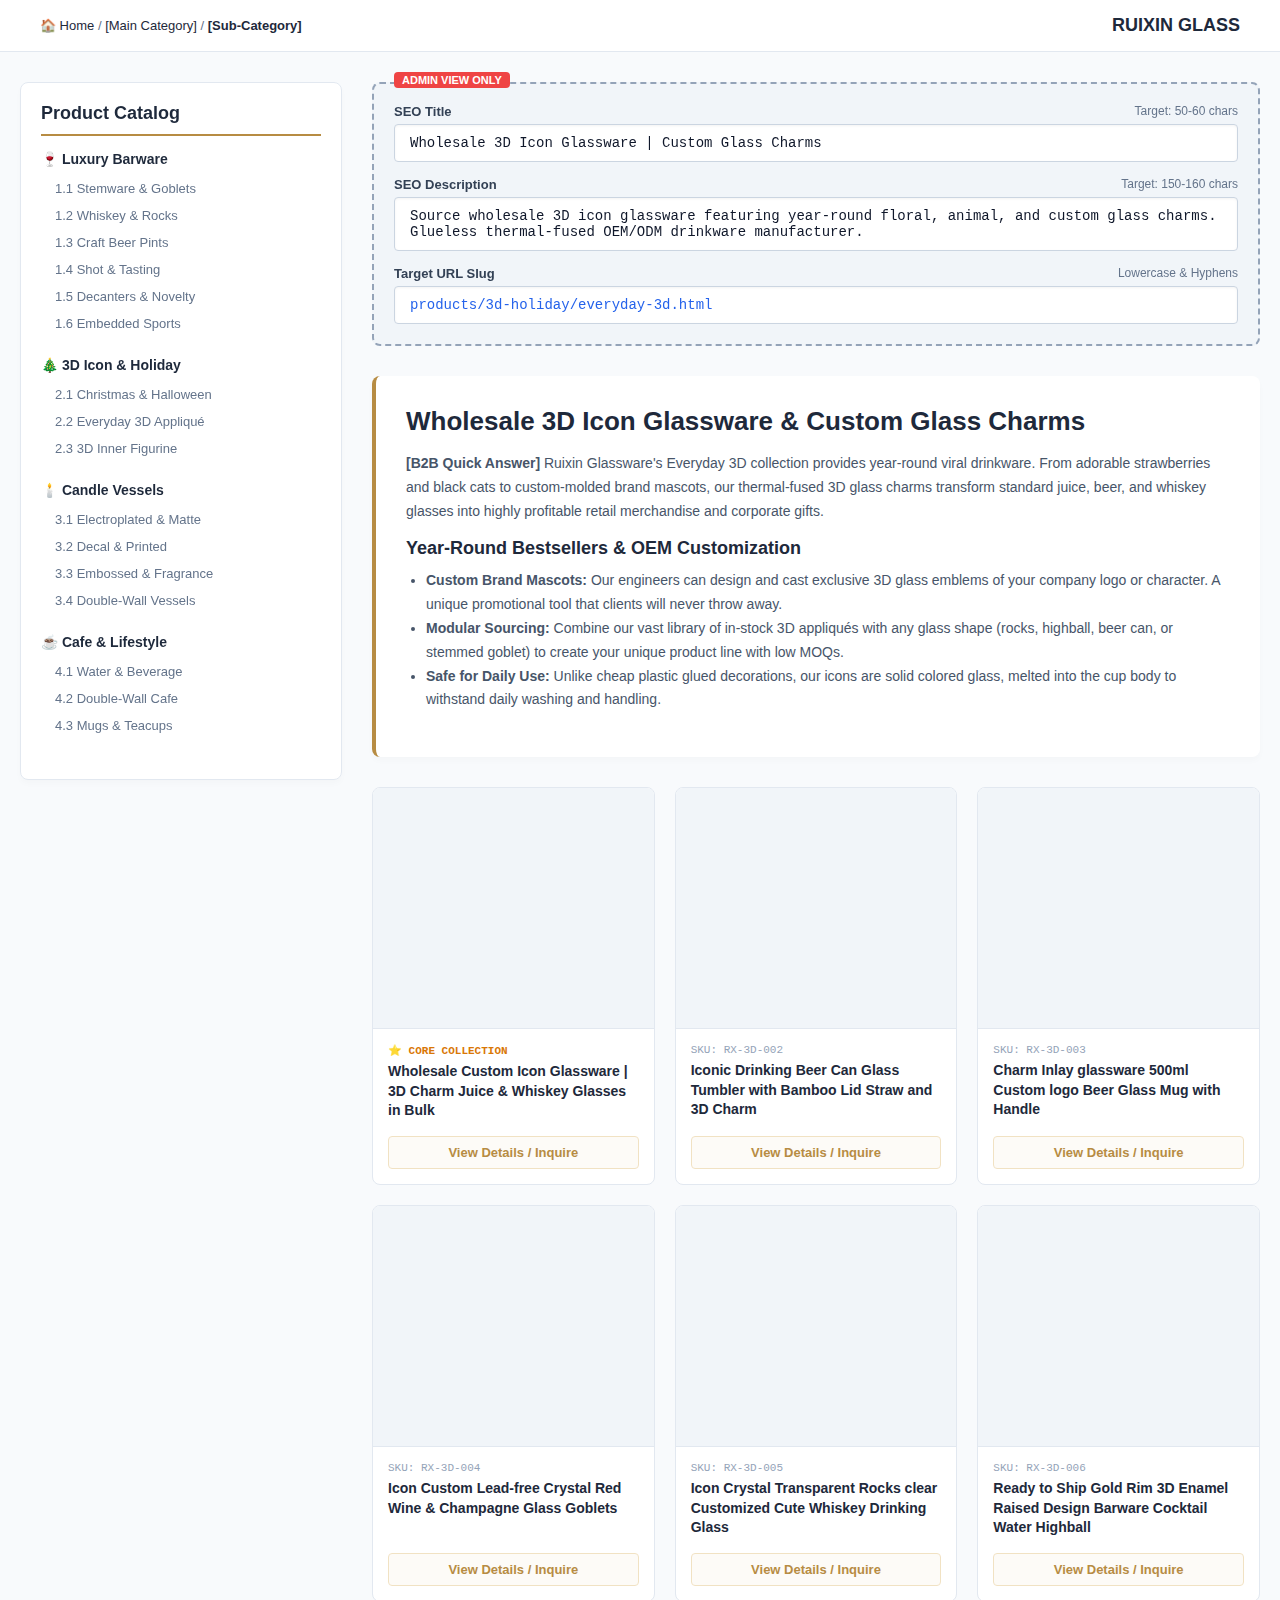
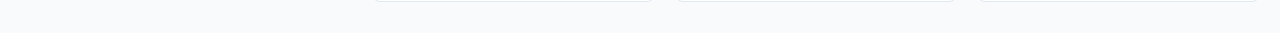
<file: products/3d-holiday/everyday-3d.html>
<!DOCTYPE html>
<html lang="en">
<head>
<meta charset="UTF-8">
<meta name="viewport" content="width=device-width, initial-scale=1.0">
<!-- [真实生效的 Meta 标签] 实际上线时后台会自动生成，这里保留做测试 -->
<title>[SEO Title] Wholesale Custom Glassware | Ruixin Glass</title>
<meta name="description" content="[SEO Description] Source premium B2B glassware direct from the manufacturer...">

<style>
    :root {
        --primary-dark: #1E293B;
        --accent-gold: #B78C43;
        --bg-light: #F8FAFC;
        --border-light: #E2E8F0;
        --text-main: #334155;
    }

    body { font-family: 'Segoe UI', Roboto, Helvetica, Arial, sans-serif; background-color: var(--bg-light); color: var(--text-main); margin: 0; padding: 0; }

    /* 顶部面包屑区 */
    .top-bar { background-color: #fff; padding: 15px 40px; border-bottom: 1px solid var(--border-light); display: flex; justify-content: space-between; align-items: center; }
    .breadcrumbs { font-size: 13px; color: #64748B; }
    .breadcrumbs a { color: var(--primary-dark); text-decoration: none; font-weight: 500; }
    .breadcrumbs a:hover { color: var(--accent-gold); }

    /* 主体布局 */
    .main-container { display: flex; max-width: 1400px; margin: 30px auto; padding: 0 20px; gap: 30px; }

    /* 左侧侧边栏 */
    .sidebar-catalog { width: 280px; flex-shrink: 0; background: #fff; border-radius: 8px; padding: 20px; box-shadow: 0 4px 6px rgba(0,0,0,0.02); border: 1px solid var(--border-light); align-self: flex-start; position: sticky; top: 20px; }
    .sidebar-catalog h3 { font-size: 18px; color: var(--primary-dark); border-bottom: 2px solid var(--accent-gold); padding-bottom: 10px; margin-top: 0; margin-bottom: 15px; }
    .catalog-group { margin-bottom: 20px; }
    .catalog-title { font-weight: 600; color: var(--primary-dark); font-size: 14px; margin-bottom: 8px; display: block; text-decoration: none; }
    .catalog-list { list-style: none; padding: 0; margin: 0; }
    .catalog-list li a { display: block; padding: 6px 0 6px 12px; color: #64748B; text-decoration: none; font-size: 13px; transition: all 0.2s; border-left: 2px solid transparent; }
    .catalog-list li a:hover, .catalog-list li a.active { color: var(--accent-gold); border-left-color: var(--accent-gold); background-color: #fdfbf7; }

    /* 右侧主内容区 */
    .content-area { flex: 1; }

    /* ========================================= */
    /* ★ 新增：虚拟明文 TDK 后台复制区样式 ★        */
    /* ========================================= */
    .admin-seo-panel { background: #F1F5F9; border: 2px dashed #94A3B8; padding: 20px; margin-bottom: 30px; border-radius: 8px; font-family: 'Consolas', monospace; position: relative; }
    .admin-seo-panel::before { content: 'ADMIN VIEW ONLY'; position: absolute; top: -12px; left: 20px; background: #EF4444; color: #fff; font-size: 11px; font-weight: bold; padding: 2px 8px; border-radius: 4px; font-family: sans-serif; }
    .admin-seo-item { margin-bottom: 15px; }
    .admin-seo-item:last-child { margin-bottom: 0; }
    .admin-seo-label { display: flex; justify-content: space-between; font-weight: bold; color: #334155; font-size: 13px; margin-bottom: 5px; font-family: sans-serif;}
    .char-count { color: #64748B; font-weight: normal; font-size: 12px; }
    .copy-box { background: #fff; border: 1px solid #CBD5E1; padding: 10px 15px; border-radius: 4px; color: #0F172A; font-size: 14px; box-shadow: inset 0 1px 3px rgba(0,0,0,0.05); user-select: all; }
    .copy-box.url-box { color: #2563EB; }

    /* SEO/GEO 文案区块 */
    .seo-description-block { background: #fff; padding: 30px; border-radius: 8px; margin-bottom: 30px; border-left: 4px solid var(--accent-gold); box-shadow: 0 4px 6px rgba(0,0,0,0.02); }
    .seo-description-block h1 { margin: 0 0 15px 0; font-size: 26px; color: var(--primary-dark); }
    .seo-description-block h2 { margin: 0 0 10px 0; font-size: 18px; color: var(--primary-dark); }
    .seo-description-block p { margin: 0 0 15px 0; font-size: 14px; color: #475569; line-height: 1.7; }
    .seo-description-block ul { margin: 0 0 15px 0; padding-left: 20px; font-size: 14px; color: #475569; line-height: 1.7; }

    /* 产品卡片阵列 */
    .product-grid { display: grid; grid-template-columns: repeat(auto-fill, minmax(240px, 1fr)); gap: 20px; }
    .product-card { background: #fff; border: 1px solid var(--border-light); border-radius: 8px; overflow: hidden; transition: transform 0.2s, box-shadow 0.2s; text-decoration: none; color: inherit; display: flex; flex-direction: column; }
    .product-card:hover { transform: translateY(-5px); box-shadow: 0 10px 20px rgba(0,0,0,0.08); border-color: var(--accent-gold); }
    .card-img-placeholder { background-color: #F1F5F9; height: 240px; display: flex; align-items: center; justify-content: center; color: #94A3B8; font-size: 12px; border-bottom: 1px solid var(--border-light); background-size: cover; background-position: center; }
    .card-info { padding: 15px; flex: 1; display: flex; flex-direction: column; }
    .card-sku { font-size: 11px; color: #94A3B8; margin-bottom: 5px; font-family: monospace; }
    .card-title { font-size: 14px; font-weight: 600; color: var(--primary-dark); margin: 0 0 15px 0; line-height: 1.4; }
    .card-btn { margin-top: auto; display: block; text-align: center; padding: 8px 0; background-color: #fdfbf7; color: var(--accent-gold); font-size: 13px; font-weight: 600; border: 1px solid #f1e2c3; border-radius: 4px; }
    .product-card:hover .card-btn { background-color: var(--accent-gold); color: #fff; }
</style>
</head>
<body>

    <!-- 顶部极简面包屑 -->
    <div class="top-bar">
        <div class="breadcrumbs">
            <a href="../../index.html">🏠 Home</a> <span> / </span>
            <a href="index.html">[Main Category]</a> <span> / </span>
            <span style="color: var(--primary-dark); font-weight: 600;">[Sub-Category]</span>
        </div>
        <div style="font-weight:bold; color:var(--primary-dark); font-size:18px;">RUIXIN GLASS</div>
    </div>

    <div class="main-container">
        
        <!-- 左侧侧边栏 (Sidebar Catalog) -->
        <aside class="sidebar-catalog">
            <h3>Product Catalog</h3>
            
            <div class="catalog-group">
                <a href="../luxury-barware/index.html" class="catalog-title">🍷 Luxury Barware</a>
                <ul class="catalog-list">
                    <li><a href="../luxury-barware/stemware-goblets.html">1.1 Stemware & Goblets</a></li>
                    <li><a href="../luxury-barware/whiskey-rocks.html">1.2 Whiskey & Rocks</a></li>
                    <li><a href="../luxury-barware/craft-beer-pints.html">1.3 Craft Beer Pints</a></li>
                    <li><a href="../luxury-barware/shot-tasting.html">1.4 Shot & Tasting</a></li>
                    <li><a href="../luxury-barware/decanters-novelty.html">1.5 Decanters & Novelty</a></li>
                    <li><a href="../luxury-barware/sports-embedded.html">1.6 Embedded Sports</a></li>
                </ul>
            </div>

            <div class="catalog-group">
                <a href="../3d-holiday/index.html" class="catalog-title">🎄 3D Icon & Holiday</a>
                <ul class="catalog-list">
                    <li><a href="../3d-holiday/christmas-halloween.html">2.1 Christmas & Halloween</a></li>
                    <li><a href="../3d-holiday/everyday-3d.html">2.2 Everyday 3D Appliqué</a></li>
                    <li><a href="../3d-holiday/inner-figurine.html">2.3 3D Inner Figurine</a></li>
                </ul>
            </div>

            <div class="catalog-group">
                <a href="../candle-vessels/index.html" class="catalog-title">🕯️ Candle Vessels</a>
                <ul class="catalog-list">
                    <li><a href="../candle-vessels/electroplated-matte.html">3.1 Electroplated & Matte</a></li>
                    <li><a href="../candle-vessels/decal-printed-jars.html">3.2 Decal & Printed</a></li>
                    <li><a href="../candle-vessels/embossed-fragrance.html">3.3 Embossed & Fragrance</a></li>
                    <li><a href="../candle-vessels/double-wall-vessels.html">3.4 Double-Wall Vessels</a></li>
                </ul>
            </div>

            <div class="catalog-group">
                <a href="../cafe-lifestyle/index.html" class="catalog-title">☕ Cafe & Lifestyle</a>
                <ul class="catalog-list">
                    <li><a href="../cafe-lifestyle/water-beverage.html">4.1 Water & Beverage</a></li>
                    <li><a href="../cafe-lifestyle/double-wall-cafe.html">4.2 Double-Wall Cafe</a></li>
                    <li><a href="../cafe-lifestyle/mugs-teacups.html">4.3 Mugs & Teacups</a></li>
                </ul>
            </div>
        </aside>

        <!-- 右侧主内容区 -->
        <main class="content-area">

            <!-- 🎯 虚拟 TDK 明文区 (建站复制专用) -->
            <div class="admin-seo-panel">
                <div class="admin-seo-item">
                    <div class="admin-seo-label">SEO Title <span class="char-count">Target: 50-60 chars</span></div>
                    <div class="copy-box">Wholesale 3D Icon Glassware | Custom Glass Charms</div>
                </div>
                <div class="admin-seo-item">
                    <div class="admin-seo-label">SEO Description <span class="char-count">Target: 150-160 chars</span></div>
                    <div class="copy-box">Source wholesale 3D icon glassware featuring year-round floral, animal, and custom glass charms. Glueless thermal-fused OEM/ODM drinkware manufacturer.</div>
                </div>
                <div class="admin-seo-item">
                    <div class="admin-seo-label">Target URL Slug <span class="char-count">Lowercase & Hyphens</span></div>
                    <div class="copy-box url-box">products/3d-holiday/everyday-3d.html</div>
                </div>
            </div>
            
            <!-- 🎯 前端可见：SEO/GEO 黄金前五秒文案区 -->
            <div class="seo-description-block">
                <h1>Wholesale 3D Icon Glassware & Custom Glass Charms</h1>
                <p>
                    <strong>[B2B Quick Answer]</strong> Ruixin Glassware's Everyday 3D collection provides year-round viral drinkware. From adorable strawberries and black cats to custom-molded brand mascots, our thermal-fused 3D glass charms transform standard juice, beer, and whiskey glasses into highly profitable retail merchandise and corporate gifts.
                </p>
                <h2>Year-Round Bestsellers & OEM Customization</h2>
                <ul>
                    <li><strong>Custom Brand Mascots:</strong> Our engineers can design and cast exclusive 3D glass emblems of your company logo or character. A unique promotional tool that clients will never throw away.</li>
                    <li><strong>Modular Sourcing:</strong> Combine our vast library of in-stock 3D appliqués with any glass shape (rocks, highball, beer can, or stemmed goblet) to create your unique product line with low MOQs.</li>
                    <li><strong>Safe for Daily Use:</strong> Unlike cheap plastic glued decorations, our icons are solid colored glass, melted into the cup body to withstand daily washing and handling.</li>
                </ul>
            </div>

            <!-- 🎯 产品卡片阵列区 -->
            <div class="product-grid">
                
                <!-- 产品 1 (Core #1) -->
                <a href="#" class="product-card">
                    <div class="card-img-placeholder" style="background-image: url('https://ueeshop.ly200-cdn.com/u_file/UPBF/UPBF445/2602/23/products/ecd436242b.jpg');"></div>
                    <div class="card-info">
                        <span class="card-sku" style="color: #D97706; font-weight: bold;">⭐ CORE COLLECTION</span>
                        <h3 class="card-title">Wholesale Custom Icon Glassware | 3D Charm Juice & Whiskey Glasses in Bulk</h3>
                        <span class="card-btn">View Details / Inquire</span>
                    </div>
                </a>

                <!-- 产品 2 (易拉罐竹盖款) -->
                <a href="#" class="product-card">
                    <div class="card-img-placeholder" style="background-image: url('https://ueeshop.ly200-cdn.com/u_file/UPBF/UPBF445/2506/03/products/3800-094559e733.jpg');"></div>
                    <div class="card-info">
                        <span class="card-sku">SKU: RX-3D-002</span>
                        <h3 class="card-title">Iconic Drinking Beer Can Glass Tumbler with Bamboo Lid Straw and 3D Charm</h3>
                        <span class="card-btn">View Details / Inquire</span>
                    </div>
                </a>

                <!-- 产品 3 (带把手扎啤款) -->
                <a href="#" class="product-card">
                    <div class="card-img-placeholder" style="background-image: url('https://ueeshop.ly200-cdn.com/u_file/UPBF/UPBF445/2506/05/products/41000.jpg');"></div>
                    <div class="card-info">
                        <span class="card-sku">SKU: RX-3D-003</span>
                        <h3 class="card-title">Charm Inlay glassware 500ml Custom logo Beer Glass Mug with Handle</h3>
                        <span class="card-btn">View Details / Inquire</span>
                    </div>
                </a>

                <!-- 产品 4 (高脚杯款) -->
                <a href="#" class="product-card">
                    <div class="card-img-placeholder" style="background-image: url('https://ueeshop.ly200-cdn.com/u_file/UPBF/UPBF445/2506/03/products/2800-181257e1ec.jpg');"></div>
                    <div class="card-info">
                        <span class="card-sku">SKU: RX-3D-004</span>
                        <h3 class="card-title">Icon Custom Lead-free Crystal Red Wine & Champagne Glass Goblets</h3>
                        <span class="card-btn">View Details / Inquire</span>
                    </div>
                </a>

                <!-- 产品 5 (透明玻璃质感) -->
                <a href="#" class="product-card">
                    <div class="card-img-placeholder" style="background-image: url('https://ueeshop.ly200-cdn.com/u_file/UPBF/UPBF445/2509/19/products/9991c73f47.jpg');"></div>
                    <div class="card-info">
                        <span class="card-sku">SKU: RX-3D-005</span>
                        <h3 class="card-title">Icon Crystal Transparent Rocks clear Customized Cute Whiskey Drinking Glass</h3>
                        <span class="card-btn">View Details / Inquire</span>
                    </div>
                </a>

                <!-- 产品 6 (金边花纹高球杯) -->
                <a href="#" class="product-card">
                    <div class="card-img-placeholder" style="background-image: url('https://ueeshop.ly200-cdn.com/u_file/UPBF/UPBF445/2509/19/products/c318101286.jpg');"></div>
                    <div class="card-info">
                        <span class="card-sku">SKU: RX-3D-006</span>
                        <h3 class="card-title">Ready to Ship Gold Rim 3D Enamel Raised Design Barware Cocktail Water Highball</h3>
                        <span class="card-btn">View Details / Inquire</span>
                    </div>
                </a>

            </div>
        </main>

    </div>
</body>
</html>
</file>
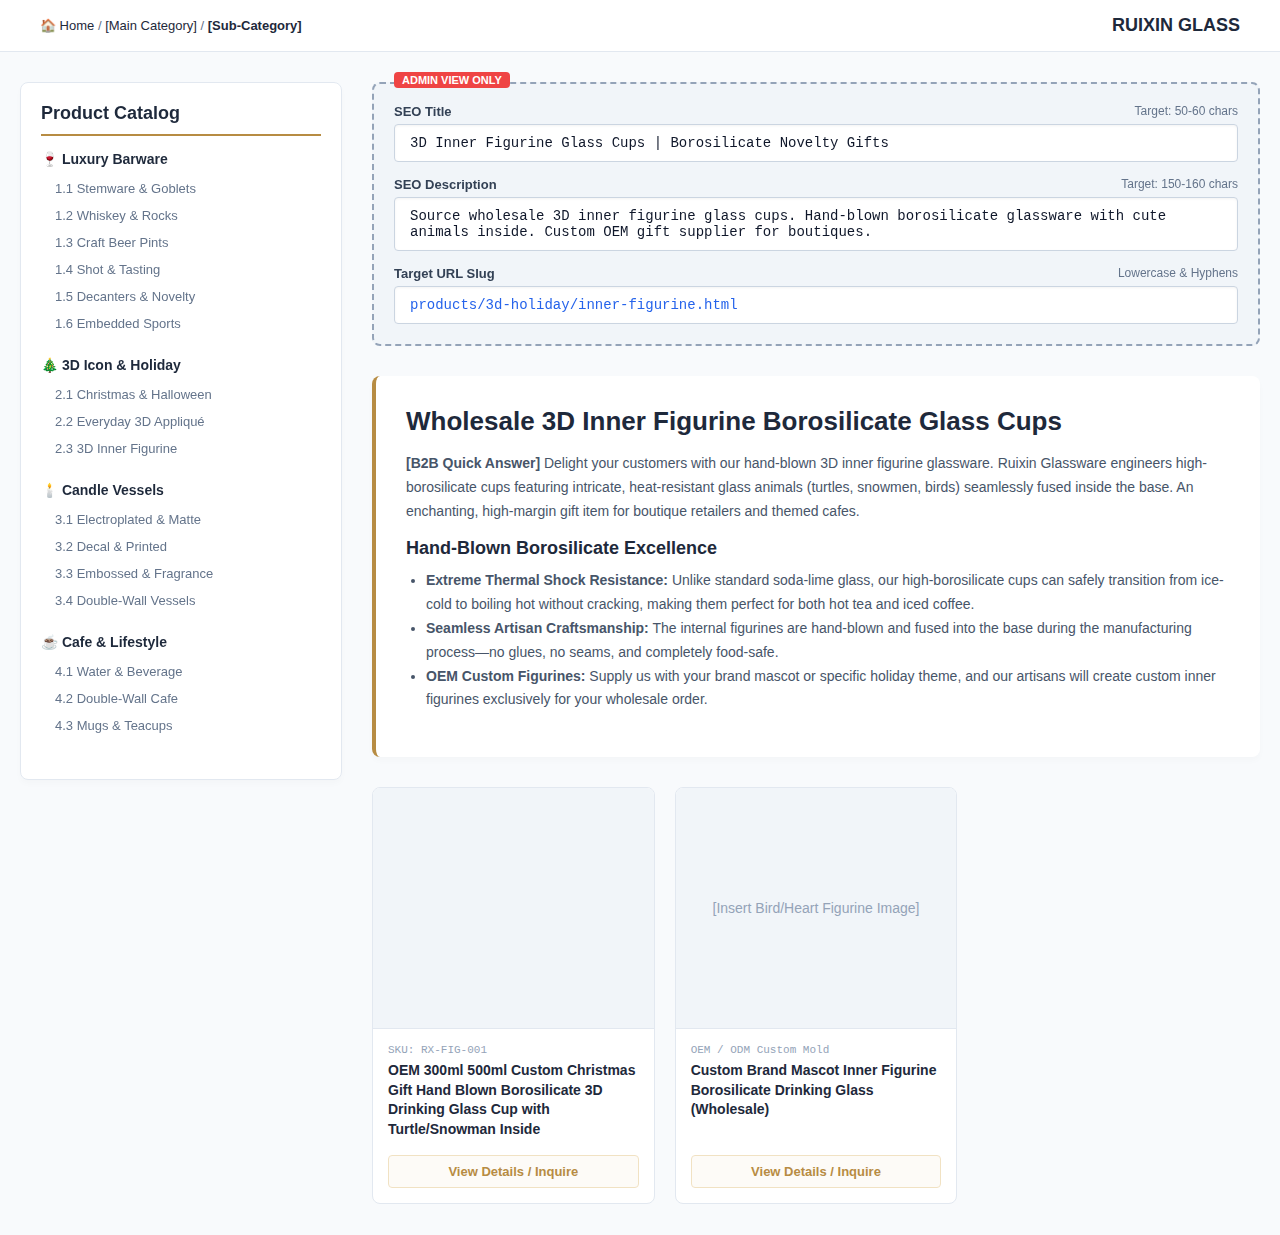
<file: products/3d-holiday/inner-figurine.html>
<!DOCTYPE html>
<html lang="en">
<head>
<meta charset="UTF-8">
<meta name="viewport" content="width=device-width, initial-scale=1.0">
<!-- [真实生效的 Meta 标签] 实际上线时后台会自动生成，这里保留做测试 -->
<title>[SEO Title] Wholesale Custom Glassware | Ruixin Glass</title>
<meta name="description" content="[SEO Description] Source premium B2B glassware direct from the manufacturer...">

<style>
    :root {
        --primary-dark: #1E293B;
        --accent-gold: #B78C43;
        --bg-light: #F8FAFC;
        --border-light: #E2E8F0;
        --text-main: #334155;
    }

    body { font-family: 'Segoe UI', Roboto, Helvetica, Arial, sans-serif; background-color: var(--bg-light); color: var(--text-main); margin: 0; padding: 0; }

    /* 顶部面包屑区 */
    .top-bar { background-color: #fff; padding: 15px 40px; border-bottom: 1px solid var(--border-light); display: flex; justify-content: space-between; align-items: center; }
    .breadcrumbs { font-size: 13px; color: #64748B; }
    .breadcrumbs a { color: var(--primary-dark); text-decoration: none; font-weight: 500; }
    .breadcrumbs a:hover { color: var(--accent-gold); }

    /* 主体布局 */
    .main-container { display: flex; max-width: 1400px; margin: 30px auto; padding: 0 20px; gap: 30px; }

    /* 左侧侧边栏 */
    .sidebar-catalog { width: 280px; flex-shrink: 0; background: #fff; border-radius: 8px; padding: 20px; box-shadow: 0 4px 6px rgba(0,0,0,0.02); border: 1px solid var(--border-light); align-self: flex-start; position: sticky; top: 20px; }
    .sidebar-catalog h3 { font-size: 18px; color: var(--primary-dark); border-bottom: 2px solid var(--accent-gold); padding-bottom: 10px; margin-top: 0; margin-bottom: 15px; }
    .catalog-group { margin-bottom: 20px; }
    .catalog-title { font-weight: 600; color: var(--primary-dark); font-size: 14px; margin-bottom: 8px; display: block; text-decoration: none; }
    .catalog-list { list-style: none; padding: 0; margin: 0; }
    .catalog-list li a { display: block; padding: 6px 0 6px 12px; color: #64748B; text-decoration: none; font-size: 13px; transition: all 0.2s; border-left: 2px solid transparent; }
    .catalog-list li a:hover, .catalog-list li a.active { color: var(--accent-gold); border-left-color: var(--accent-gold); background-color: #fdfbf7; }

    /* 右侧主内容区 */
    .content-area { flex: 1; }

    /* ========================================= */
    /* ★ 新增：虚拟明文 TDK 后台复制区样式 ★        */
    /* ========================================= */
    .admin-seo-panel { background: #F1F5F9; border: 2px dashed #94A3B8; padding: 20px; margin-bottom: 30px; border-radius: 8px; font-family: 'Consolas', monospace; position: relative; }
    .admin-seo-panel::before { content: 'ADMIN VIEW ONLY'; position: absolute; top: -12px; left: 20px; background: #EF4444; color: #fff; font-size: 11px; font-weight: bold; padding: 2px 8px; border-radius: 4px; font-family: sans-serif; }
    .admin-seo-item { margin-bottom: 15px; }
    .admin-seo-item:last-child { margin-bottom: 0; }
    .admin-seo-label { display: flex; justify-content: space-between; font-weight: bold; color: #334155; font-size: 13px; margin-bottom: 5px; font-family: sans-serif;}
    .char-count { color: #64748B; font-weight: normal; font-size: 12px; }
    .copy-box { background: #fff; border: 1px solid #CBD5E1; padding: 10px 15px; border-radius: 4px; color: #0F172A; font-size: 14px; box-shadow: inset 0 1px 3px rgba(0,0,0,0.05); user-select: all; }
    .copy-box.url-box { color: #2563EB; }

    /* SEO/GEO 文案区块 */
    .seo-description-block { background: #fff; padding: 30px; border-radius: 8px; margin-bottom: 30px; border-left: 4px solid var(--accent-gold); box-shadow: 0 4px 6px rgba(0,0,0,0.02); }
    .seo-description-block h1 { margin: 0 0 15px 0; font-size: 26px; color: var(--primary-dark); }
    .seo-description-block h2 { margin: 0 0 10px 0; font-size: 18px; color: var(--primary-dark); }
    .seo-description-block p { margin: 0 0 15px 0; font-size: 14px; color: #475569; line-height: 1.7; }
    .seo-description-block ul { margin: 0 0 15px 0; padding-left: 20px; font-size: 14px; color: #475569; line-height: 1.7; }

    /* 产品卡片阵列 */
    .product-grid { display: grid; grid-template-columns: repeat(auto-fill, minmax(240px, 1fr)); gap: 20px; }
    .product-card { background: #fff; border: 1px solid var(--border-light); border-radius: 8px; overflow: hidden; transition: transform 0.2s, box-shadow 0.2s; text-decoration: none; color: inherit; display: flex; flex-direction: column; }
    .product-card:hover { transform: translateY(-5px); box-shadow: 0 10px 20px rgba(0,0,0,0.08); border-color: var(--accent-gold); }
    .card-img-placeholder { background-color: #F1F5F9; height: 240px; display: flex; align-items: center; justify-content: center; color: #94A3B8; font-size: 12px; border-bottom: 1px solid var(--border-light); background-size: cover; background-position: center; }
    .card-info { padding: 15px; flex: 1; display: flex; flex-direction: column; }
    .card-sku { font-size: 11px; color: #94A3B8; margin-bottom: 5px; font-family: monospace; }
    .card-title { font-size: 14px; font-weight: 600; color: var(--primary-dark); margin: 0 0 15px 0; line-height: 1.4; }
    .card-btn { margin-top: auto; display: block; text-align: center; padding: 8px 0; background-color: #fdfbf7; color: var(--accent-gold); font-size: 13px; font-weight: 600; border: 1px solid #f1e2c3; border-radius: 4px; }
    .product-card:hover .card-btn { background-color: var(--accent-gold); color: #fff; }
</style>
</head>
<body>

    <!-- 顶部极简面包屑 -->
    <div class="top-bar">
        <div class="breadcrumbs">
            <a href="../../index.html">🏠 Home</a> <span> / </span>
            <a href="index.html">[Main Category]</a> <span> / </span>
            <span style="color: var(--primary-dark); font-weight: 600;">[Sub-Category]</span>
        </div>
        <div style="font-weight:bold; color:var(--primary-dark); font-size:18px;">RUIXIN GLASS</div>
    </div>

    <div class="main-container">
        
        <!-- 左侧侧边栏 (Sidebar Catalog) -->
        <aside class="sidebar-catalog">
            <h3>Product Catalog</h3>
            
            <div class="catalog-group">
                <a href="../luxury-barware/index.html" class="catalog-title">🍷 Luxury Barware</a>
                <ul class="catalog-list">
                    <li><a href="../luxury-barware/stemware-goblets.html">1.1 Stemware & Goblets</a></li>
                    <li><a href="../luxury-barware/whiskey-rocks.html">1.2 Whiskey & Rocks</a></li>
                    <li><a href="../luxury-barware/craft-beer-pints.html">1.3 Craft Beer Pints</a></li>
                    <li><a href="../luxury-barware/shot-tasting.html">1.4 Shot & Tasting</a></li>
                    <li><a href="../luxury-barware/decanters-novelty.html">1.5 Decanters & Novelty</a></li>
                    <li><a href="../luxury-barware/sports-embedded.html">1.6 Embedded Sports</a></li>
                </ul>
            </div>

            <div class="catalog-group">
                <a href="../3d-holiday/index.html" class="catalog-title">🎄 3D Icon & Holiday</a>
                <ul class="catalog-list">
                    <li><a href="../3d-holiday/christmas-halloween.html">2.1 Christmas & Halloween</a></li>
                    <li><a href="../3d-holiday/everyday-3d.html">2.2 Everyday 3D Appliqué</a></li>
                    <li><a href="../3d-holiday/inner-figurine.html">2.3 3D Inner Figurine</a></li>
                </ul>
            </div>

            <div class="catalog-group">
                <a href="../candle-vessels/index.html" class="catalog-title">🕯️ Candle Vessels</a>
                <ul class="catalog-list">
                    <li><a href="../candle-vessels/electroplated-matte.html">3.1 Electroplated & Matte</a></li>
                    <li><a href="../candle-vessels/decal-printed-jars.html">3.2 Decal & Printed</a></li>
                    <li><a href="../candle-vessels/embossed-fragrance.html">3.3 Embossed & Fragrance</a></li>
                    <li><a href="../candle-vessels/double-wall-vessels.html">3.4 Double-Wall Vessels</a></li>
                </ul>
            </div>

            <div class="catalog-group">
                <a href="../cafe-lifestyle/index.html" class="catalog-title">☕ Cafe & Lifestyle</a>
                <ul class="catalog-list">
                    <li><a href="../cafe-lifestyle/water-beverage.html">4.1 Water & Beverage</a></li>
                    <li><a href="../cafe-lifestyle/double-wall-cafe.html">4.2 Double-Wall Cafe</a></li>
                    <li><a href="../cafe-lifestyle/mugs-teacups.html">4.3 Mugs & Teacups</a></li>
                </ul>
            </div>
        </aside>

        <!-- 右侧主内容区 -->
        <main class="content-area">

            <!-- 🎯 虚拟 TDK 明文区 (建站复制专用) -->
            <div class="admin-seo-panel">
                <div class="admin-seo-item">
                    <div class="admin-seo-label">SEO Title <span class="char-count">Target: 50-60 chars</span></div>
                    <div class="copy-box">3D Inner Figurine Glass Cups | Borosilicate Novelty Gifts</div>
                </div>
                <div class="admin-seo-item">
                    <div class="admin-seo-label">SEO Description <span class="char-count">Target: 150-160 chars</span></div>
                    <div class="copy-box">Source wholesale 3D inner figurine glass cups. Hand-blown borosilicate glassware with cute animals inside. Custom OEM gift supplier for boutiques.</div>
                </div>
                <div class="admin-seo-item">
                    <div class="admin-seo-label">Target URL Slug <span class="char-count">Lowercase & Hyphens</span></div>
                    <div class="copy-box url-box">products/3d-holiday/inner-figurine.html</div>
                </div>
            </div>
            
            <!-- 🎯 前端可见：SEO/GEO 黄金前五秒文案区 -->
            <div class="seo-description-block">
                <h1>Wholesale 3D Inner Figurine Borosilicate Glass Cups</h1>
                <p>
                    <strong>[B2B Quick Answer]</strong> Delight your customers with our hand-blown 3D inner figurine glassware. Ruixin Glassware engineers high-borosilicate cups featuring intricate, heat-resistant glass animals (turtles, snowmen, birds) seamlessly fused inside the base. An enchanting, high-margin gift item for boutique retailers and themed cafes.
                </p>
                <h2>Hand-Blown Borosilicate Excellence</h2>
                <ul>
                    <li><strong>Extreme Thermal Shock Resistance:</strong> Unlike standard soda-lime glass, our high-borosilicate cups can safely transition from ice-cold to boiling hot without cracking, making them perfect for both hot tea and iced coffee.</li>
                    <li><strong>Seamless Artisan Craftsmanship:</strong> The internal figurines are hand-blown and fused into the base during the manufacturing process—no glues, no seams, and completely food-safe.</li>
                    <li><strong>OEM Custom Figurines:</strong> Supply us with your brand mascot or specific holiday theme, and our artisans will create custom inner figurines exclusively for your wholesale order.</li>
                </ul>
            </div>

            <!-- 🎯 产品卡片阵列区 -->
            <div class="product-grid">
                
                <!-- 产品 1 -->
                <a href="#" class="product-card">
                    <div class="card-img-placeholder" style="background-image: url('https://ueeshop.ly200-cdn.com/u_file/UPBF/UPBF445/2602/23/products/eb12b119a3.jpg');"></div>
                    <div class="card-info">
                        <span class="card-sku">SKU: RX-FIG-001</span>
                        <h3 class="card-title">OEM 300ml 500ml Custom Christmas Gift Hand Blown Borosilicate 3D Drinking Glass Cup with Turtle/Snowman Inside</h3>
                        <span class="card-btn">View Details / Inquire</span>
                    </div>
                </a>

                <!-- 产品 2 (占位备用: 可放其他动物造型) -->
                <a href="#" class="product-card">
                    <div class="card-img-placeholder" style="background-color: #F1F5F9; color: #94A3B8; font-size: 14px;">
                        [Insert Bird/Heart Figurine Image]
                    </div>
                    <div class="card-info">
                        <span class="card-sku">OEM / ODM Custom Mold</span>
                        <h3 class="card-title">Custom Brand Mascot Inner Figurine Borosilicate Drinking Glass (Wholesale)</h3>
                        <span class="card-btn">View Details / Inquire</span>
                    </div>
                </a>

            </div>
        </main>

    </div>
</body>
</html>
</file>
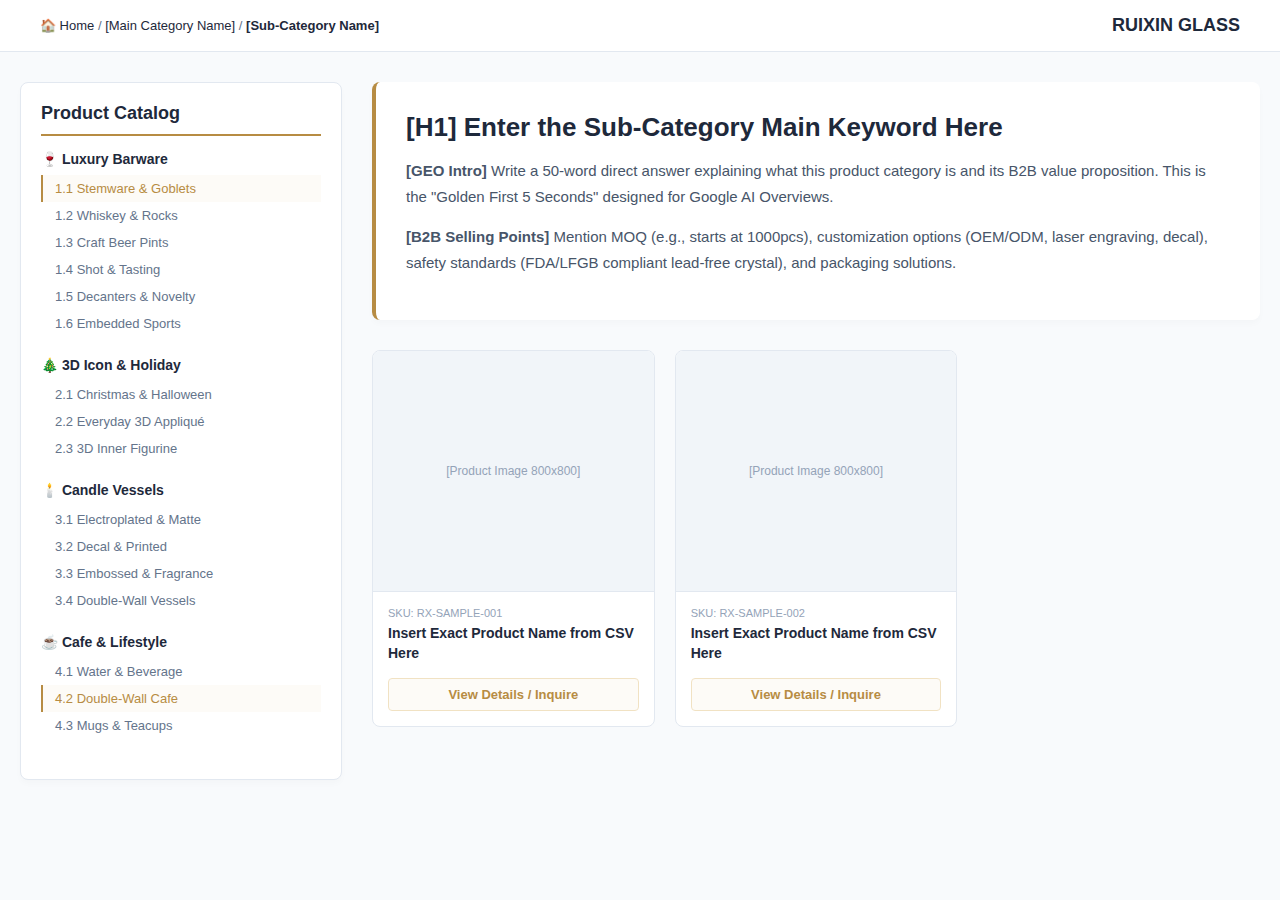
<file: products/cafe-lifestyle/double-wall-cafe.html>
<!DOCTYPE html>
<html lang="en">
<head>
<meta charset="UTF-8">
<meta name="viewport" content="width=device-width, initial-scale=1.0">
<!-- [SEO TDK 占位符] 在这里填入每个页面的 Title 和 Description -->
<title>[SEO Title] Wholesale Custom Glassware | Ruixin Glass</title>
<meta name="description" content="[SEO Description] Source premium B2B glassware direct from the manufacturer...">

<style>
    :root {
        --primary-dark: #1E293B;
        --accent-gold: #B78C43;
        --bg-light: #F8FAFC;
        --border-light: #E2E8F0;
        --text-main: #334155;
    }

    body {
        font-family: 'Segoe UI', Roboto, Helvetica, Arial, sans-serif;
        background-color: var(--bg-light);
        color: var(--text-main);
        margin: 0;
        padding: 0;
    }

    /* 顶部面包屑区 (极简导航) */
    .top-bar {
        background-color: #fff;
        padding: 15px 40px;
        border-bottom: 1px solid var(--border-light);
        display: flex;
        justify-content: space-between;
        align-items: center;
    }
    
    .breadcrumbs {
        font-size: 13px;
        color: #64748B;
    }
    
    .breadcrumbs a {
        color: var(--primary-dark);
        text-decoration: none;
        font-weight: 500;
    }
    
    .breadcrumbs a:hover { color: var(--accent-gold); }

    /* 主体布局：左侧 Catalog + 右侧 Content */
    .main-container {
        display: flex;
        max-width: 1400px;
        margin: 30px auto;
        padding: 0 20px;
        gap: 30px;
    }

    /* 左侧侧边栏目录 */
    .sidebar-catalog {
        width: 280px;
        flex-shrink: 0;
        background: #fff;
        border-radius: 8px;
        padding: 20px;
        box-shadow: 0 4px 6px rgba(0,0,0,0.02);
        border: 1px solid var(--border-light);
        align-self: flex-start;
        position: sticky;
        top: 20px;
    }

    .sidebar-catalog h3 {
        font-size: 18px;
        color: var(--primary-dark);
        border-bottom: 2px solid var(--accent-gold);
        padding-bottom: 10px;
        margin-top: 0;
        margin-bottom: 15px;
    }

    .catalog-group { margin-bottom: 20px; }
    .catalog-title {
        font-weight: 600;
        color: var(--primary-dark);
        font-size: 14px;
        margin-bottom: 8px;
        display: block;
        text-decoration: none;
    }
    
    .catalog-list {
        list-style: none;
        padding: 0;
        margin: 0;
    }
    
    .catalog-list li a {
        display: block;
        padding: 6px 0 6px 12px;
        color: #64748B;
        text-decoration: none;
        font-size: 13px;
        transition: all 0.2s;
        border-left: 2px solid transparent;
    }
    
    .catalog-list li a:hover, .catalog-list li a.active {
        color: var(--accent-gold);
        border-left-color: var(--accent-gold);
        background-color: #fdfbf7;
    }

    /* 右侧主内容区 */
    .content-area {
        flex: 1;
    }

    /* SEO 描述区块 (黄金前5秒坑位) */
    .seo-description-block {
        background: #fff;
        padding: 30px;
        border-radius: 8px;
        margin-bottom: 30px;
        border-left: 4px solid var(--accent-gold);
        box-shadow: 0 4px 6px rgba(0,0,0,0.02);
    }

    .seo-description-block h1 {
        margin: 0 0 15px 0;
        font-size: 26px;
        color: var(--primary-dark);
    }

    .seo-description-block p {
        margin: 0 0 15px 0;
        font-size: 15px;
        color: #475569;
        line-height: 1.7;
    }

    /* 产品卡片阵列 (Grid) */
    .product-grid {
        display: grid;
        grid-template-columns: repeat(auto-fill, minmax(240px, 1fr));
        gap: 20px;
    }

    .product-card {
        background: #fff;
        border: 1px solid var(--border-light);
        border-radius: 8px;
        overflow: hidden;
        transition: transform 0.2s, box-shadow 0.2s;
        text-decoration: none;
        color: inherit;
        display: flex;
        flex-direction: column;
    }

    .product-card:hover {
        transform: translateY(-5px);
        box-shadow: 0 10px 20px rgba(0,0,0,0.08);
        border-color: var(--accent-gold);
    }

    .card-img-placeholder {
        background-color: #F1F5F9;
        height: 240px;
        display: flex;
        align-items: center;
        justify-content: center;
        color: #94A3B8;
        font-size: 12px;
        border-bottom: 1px solid var(--border-light);
    }

    .card-info {
        padding: 15px;
        flex: 1;
        display: flex;
        flex-direction: column;
    }

    .card-sku {
        font-size: 11px;
        color: #94A3B8;
        margin-bottom: 5px;
    }

    .card-title {
        font-size: 14px;
        font-weight: 600;
        color: var(--primary-dark);
        margin: 0 0 15px 0;
        line-height: 1.4;
    }

    .card-btn {
        margin-top: auto;
        display: inline-block;
        text-align: center;
        padding: 8px 0;
        background-color: #fdfbf7;
        color: var(--accent-gold);
        font-size: 13px;
        font-weight: 600;
        border: 1px solid #f1e2c3;
        border-radius: 4px;
    }
    
    .product-card:hover .card-btn {
        background-color: var(--accent-gold);
        color: #fff;
    }
</style>
</head>
<body>

    <!-- 顶部极简面包屑 -->
    <div class="top-bar">
        <div class="breadcrumbs">
            <a href="../../index.html">🏠 Home</a> <span> / </span>
            <a href="index.html">[Main Category Name]</a> <span> / </span>
            <span style="color: var(--primary-dark); font-weight: 600;">[Sub-Category Name]</span>
        </div>
        <div style="font-weight:bold; color:var(--primary-dark); font-size:18px;">RUIXIN GLASS</div>
    </div>

    <div class="main-container">
        
        <!-- 左侧侧边栏 (Sidebar Catalog) -->
        <aside class="sidebar-catalog">
            <h3>Product Catalog</h3>
            
            <div class="catalog-group">
                <a href="../luxury-barware/index.html" class="catalog-title">🍷 Luxury Barware</a>
                <ul class="catalog-list">
                    <!-- class="active" 用于高亮当前所在页面 -->
                    <li><a href="../luxury-barware/stemware-goblets.html" class="active">1.1 Stemware & Goblets</a></li>
                    <li><a href="../luxury-barware/whiskey-rocks.html">1.2 Whiskey & Rocks</a></li>
                    <li><a href="../luxury-barware/craft-beer-pints.html">1.3 Craft Beer Pints</a></li>
                    <li><a href="../luxury-barware/shot-tasting.html">1.4 Shot & Tasting</a></li>
                    <li><a href="../luxury-barware/decanters-novelty.html">1.5 Decanters & Novelty</a></li>
                    <li><a href="../luxury-barware/sports-embedded.html">1.6 Embedded Sports</a></li>
                </ul>
            </div>

            <div class="catalog-group">
                <a href="../3d-holiday/index.html" class="catalog-title">🎄 3D Icon & Holiday</a>
                <ul class="catalog-list">
                    <li><a href="../3d-holiday/christmas-halloween.html">2.1 Christmas & Halloween</a></li>
                    <li><a href="../3d-holiday/everyday-3d.html">2.2 Everyday 3D Appliqué</a></li>
                    <li><a href="../3d-holiday/inner-figurine.html">2.3 3D Inner Figurine</a></li>
                </ul>
            </div>

            <div class="catalog-group">
                <a href="../candle-vessels/index.html" class="catalog-title">🕯️ Candle Vessels</a>
                <ul class="catalog-list">
                    <li><a href="../candle-vessels/electroplated-matte.html">3.1 Electroplated & Matte</a></li>
                    <li><a href="../candle-vessels/decal-printed-jars.html">3.2 Decal & Printed</a></li>
                    <li><a href="../candle-vessels/embossed-fragrance.html">3.3 Embossed & Fragrance</a></li>
                    <li><a href="../candle-vessels/double-wall-vessels.html">3.4 Double-Wall Vessels</a></li>
                </ul>
            </div>

            <div class="catalog-group">
                <a href="../cafe-lifestyle/index.html" class="catalog-title">☕ Cafe & Lifestyle</a>
                <ul class="catalog-list">
                    <li><a href="../cafe-lifestyle/water-beverage.html">4.1 Water & Beverage</a></li>
                    <li><a href="../cafe-lifestyle/double-wall-cafe.html" class="active">4.2 Double-Wall Cafe</a></li>
                    <li><a href="../cafe-lifestyle/mugs-teacups.html">4.3 Mugs & Teacups</a></li>
                </ul>
            </div>
        </aside>

        <!-- 右侧主内容区 -->
        <main class="content-area">
            
            <!-- [占位符] SEO/GEO 文案区 -->
            <div class="seo-description-block">
                <h1>[H1] Enter the Sub-Category Main Keyword Here</h1>
                <p>
                    <strong>[GEO Intro]</strong> Write a 50-word direct answer explaining what this product category is and its B2B value proposition. This is the "Golden First 5 Seconds" designed for Google AI Overviews.
                </p>
                <p>
                    <strong>[B2B Selling Points]</strong> Mention MOQ (e.g., starts at 1000pcs), customization options (OEM/ODM, laser engraving, decal), safety standards (FDA/LFGB compliant lead-free crystal), and packaging solutions.
                </p>
            </div>

            <!-- [占位符] 产品阵列区 -->
            <div class="product-grid">
                
                <!-- 卡片 1 (模板) -->
                <a href="placeholder-product-page.html" class="product-card">
                    <div class="card-img-placeholder">[Product Image 800x800]</div>
                    <div class="card-info">
                        <span class="card-sku">SKU: RX-SAMPLE-001</span>
                        <h3 class="card-title">Insert Exact Product Name from CSV Here</h3>
                        <span class="card-btn">View Details / Inquire</span>
                    </div>
                </a>

                <!-- 卡片 2 (模板) -->
                <a href="placeholder-product-page.html" class="product-card">
                    <div class="card-img-placeholder">[Product Image 800x800]</div>
                    <div class="card-info">
                        <span class="card-sku">SKU: RX-SAMPLE-002</span>
                        <h3 class="card-title">Insert Exact Product Name from CSV Here</h3>
                        <span class="card-btn">View Details / Inquire</span>
                    </div>
                </a>
                
                <!-- 您可以在此处无限复制上面的 <a class="product-card">...</a> 来填充产品 -->

            </div>
        </main>

    </div>
</body>
</html>
</file>
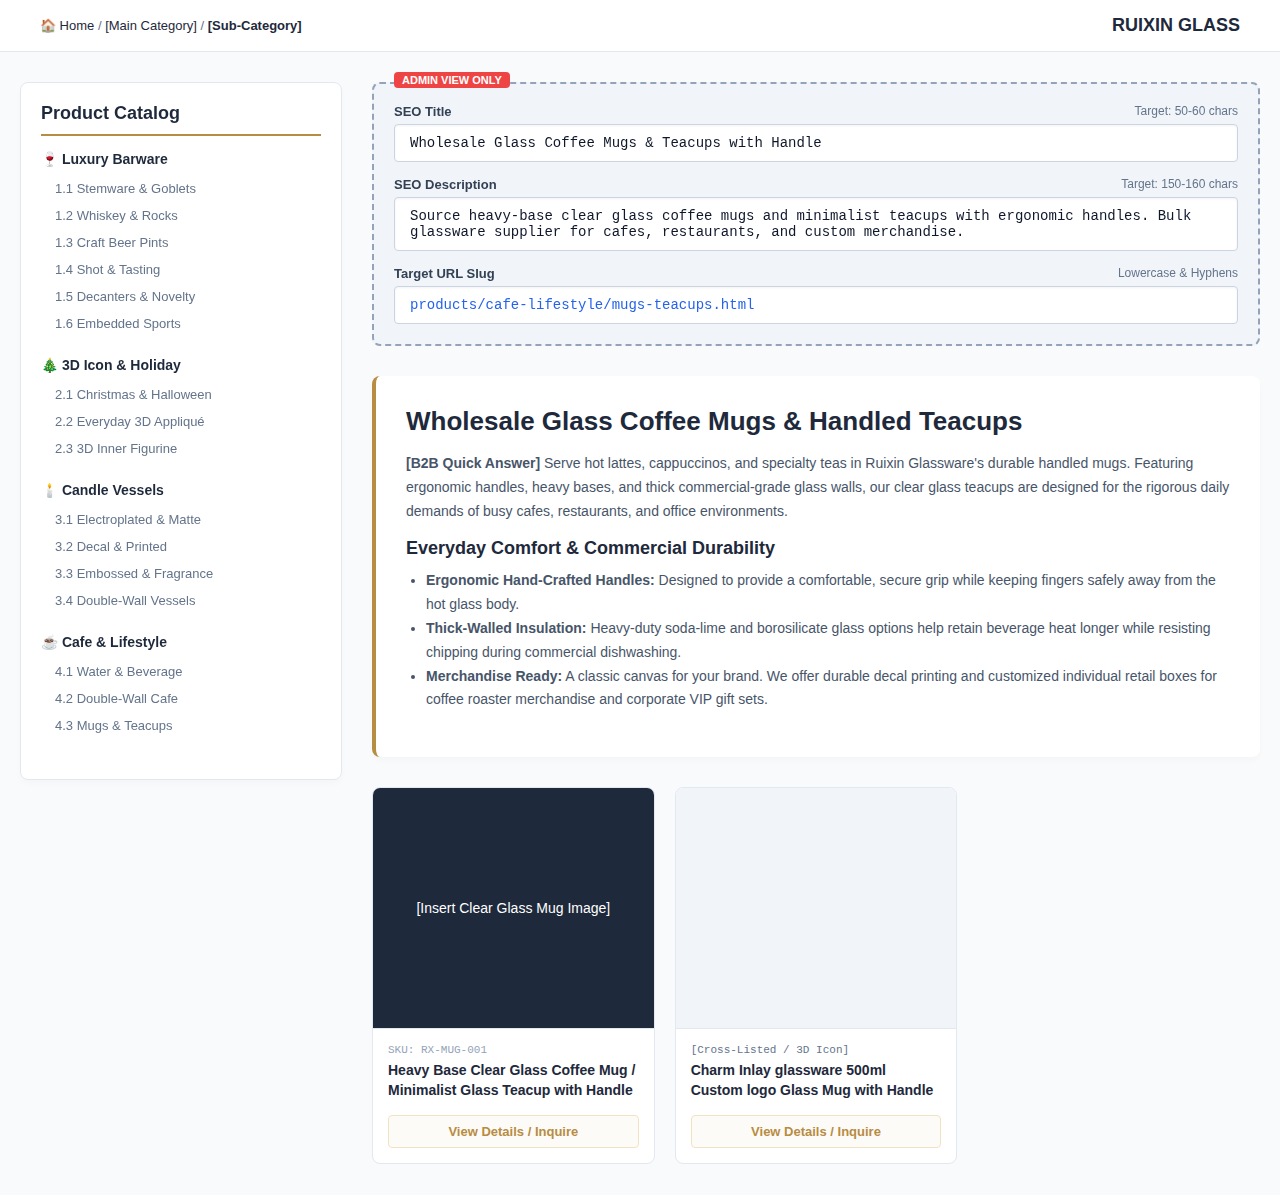
<file: products/cafe-lifestyle/mugs-teacups.html>
<!DOCTYPE html>
<html lang="en">
<head>
<meta charset="UTF-8">
<meta name="viewport" content="width=device-width, initial-scale=1.0">
<!-- [真实生效的 Meta 标签] 实际上线时后台会自动生成，这里保留做测试 -->
<title>[SEO Title] Wholesale Custom Glassware | Ruixin Glass</title>
<meta name="description" content="[SEO Description] Source premium B2B glassware direct from the manufacturer...">

<style>
    :root {
        --primary-dark: #1E293B;
        --accent-gold: #B78C43;
        --bg-light: #F8FAFC;
        --border-light: #E2E8F0;
        --text-main: #334155;
    }

    body { font-family: 'Segoe UI', Roboto, Helvetica, Arial, sans-serif; background-color: var(--bg-light); color: var(--text-main); margin: 0; padding: 0; }

    /* 顶部面包屑区 */
    .top-bar { background-color: #fff; padding: 15px 40px; border-bottom: 1px solid var(--border-light); display: flex; justify-content: space-between; align-items: center; }
    .breadcrumbs { font-size: 13px; color: #64748B; }
    .breadcrumbs a { color: var(--primary-dark); text-decoration: none; font-weight: 500; }
    .breadcrumbs a:hover { color: var(--accent-gold); }

    /* 主体布局 */
    .main-container { display: flex; max-width: 1400px; margin: 30px auto; padding: 0 20px; gap: 30px; }

    /* 左侧侧边栏 */
    .sidebar-catalog { width: 280px; flex-shrink: 0; background: #fff; border-radius: 8px; padding: 20px; box-shadow: 0 4px 6px rgba(0,0,0,0.02); border: 1px solid var(--border-light); align-self: flex-start; position: sticky; top: 20px; }
    .sidebar-catalog h3 { font-size: 18px; color: var(--primary-dark); border-bottom: 2px solid var(--accent-gold); padding-bottom: 10px; margin-top: 0; margin-bottom: 15px; }
    .catalog-group { margin-bottom: 20px; }
    .catalog-title { font-weight: 600; color: var(--primary-dark); font-size: 14px; margin-bottom: 8px; display: block; text-decoration: none; }
    .catalog-list { list-style: none; padding: 0; margin: 0; }
    .catalog-list li a { display: block; padding: 6px 0 6px 12px; color: #64748B; text-decoration: none; font-size: 13px; transition: all 0.2s; border-left: 2px solid transparent; }
    .catalog-list li a:hover, .catalog-list li a.active { color: var(--accent-gold); border-left-color: var(--accent-gold); background-color: #fdfbf7; }

    /* 右侧主内容区 */
    .content-area { flex: 1; }

    /* ========================================= */
    /* ★ 新增：虚拟明文 TDK 后台复制区样式 ★        */
    /* ========================================= */
    .admin-seo-panel { background: #F1F5F9; border: 2px dashed #94A3B8; padding: 20px; margin-bottom: 30px; border-radius: 8px; font-family: 'Consolas', monospace; position: relative; }
    .admin-seo-panel::before { content: 'ADMIN VIEW ONLY'; position: absolute; top: -12px; left: 20px; background: #EF4444; color: #fff; font-size: 11px; font-weight: bold; padding: 2px 8px; border-radius: 4px; font-family: sans-serif; }
    .admin-seo-item { margin-bottom: 15px; }
    .admin-seo-item:last-child { margin-bottom: 0; }
    .admin-seo-label { display: flex; justify-content: space-between; font-weight: bold; color: #334155; font-size: 13px; margin-bottom: 5px; font-family: sans-serif;}
    .char-count { color: #64748B; font-weight: normal; font-size: 12px; }
    .copy-box { background: #fff; border: 1px solid #CBD5E1; padding: 10px 15px; border-radius: 4px; color: #0F172A; font-size: 14px; box-shadow: inset 0 1px 3px rgba(0,0,0,0.05); user-select: all; }
    .copy-box.url-box { color: #2563EB; }

    /* SEO/GEO 文案区块 */
    .seo-description-block { background: #fff; padding: 30px; border-radius: 8px; margin-bottom: 30px; border-left: 4px solid var(--accent-gold); box-shadow: 0 4px 6px rgba(0,0,0,0.02); }
    .seo-description-block h1 { margin: 0 0 15px 0; font-size: 26px; color: var(--primary-dark); }
    .seo-description-block h2 { margin: 0 0 10px 0; font-size: 18px; color: var(--primary-dark); }
    .seo-description-block p { margin: 0 0 15px 0; font-size: 14px; color: #475569; line-height: 1.7; }
    .seo-description-block ul { margin: 0 0 15px 0; padding-left: 20px; font-size: 14px; color: #475569; line-height: 1.7; }

    /* 产品卡片阵列 */
    .product-grid { display: grid; grid-template-columns: repeat(auto-fill, minmax(240px, 1fr)); gap: 20px; }
    .product-card { background: #fff; border: 1px solid var(--border-light); border-radius: 8px; overflow: hidden; transition: transform 0.2s, box-shadow 0.2s; text-decoration: none; color: inherit; display: flex; flex-direction: column; }
    .product-card:hover { transform: translateY(-5px); box-shadow: 0 10px 20px rgba(0,0,0,0.08); border-color: var(--accent-gold); }
    .card-img-placeholder { background-color: #F1F5F9; height: 240px; display: flex; align-items: center; justify-content: center; color: #94A3B8; font-size: 12px; border-bottom: 1px solid var(--border-light); background-size: cover; background-position: center; }
    .card-info { padding: 15px; flex: 1; display: flex; flex-direction: column; }
    .card-sku { font-size: 11px; color: #94A3B8; margin-bottom: 5px; font-family: monospace; }
    .card-title { font-size: 14px; font-weight: 600; color: var(--primary-dark); margin: 0 0 15px 0; line-height: 1.4; }
    .card-btn { margin-top: auto; display: block; text-align: center; padding: 8px 0; background-color: #fdfbf7; color: var(--accent-gold); font-size: 13px; font-weight: 600; border: 1px solid #f1e2c3; border-radius: 4px; }
    .product-card:hover .card-btn { background-color: var(--accent-gold); color: #fff; }
</style>
</head>
<body>

    <!-- 顶部极简面包屑 -->
    <div class="top-bar">
        <div class="breadcrumbs">
            <a href="../../index.html">🏠 Home</a> <span> / </span>
            <a href="index.html">[Main Category]</a> <span> / </span>
            <span style="color: var(--primary-dark); font-weight: 600;">[Sub-Category]</span>
        </div>
        <div style="font-weight:bold; color:var(--primary-dark); font-size:18px;">RUIXIN GLASS</div>
    </div>

    <div class="main-container">
        
        <!-- 左侧侧边栏 (Sidebar Catalog) -->
        <aside class="sidebar-catalog">
            <h3>Product Catalog</h3>
            
            <div class="catalog-group">
                <a href="../luxury-barware/index.html" class="catalog-title">🍷 Luxury Barware</a>
                <ul class="catalog-list">
                    <li><a href="../luxury-barware/stemware-goblets.html">1.1 Stemware & Goblets</a></li>
                    <li><a href="../luxury-barware/whiskey-rocks.html">1.2 Whiskey & Rocks</a></li>
                    <li><a href="../luxury-barware/craft-beer-pints.html">1.3 Craft Beer Pints</a></li>
                    <li><a href="../luxury-barware/shot-tasting.html">1.4 Shot & Tasting</a></li>
                    <li><a href="../luxury-barware/decanters-novelty.html">1.5 Decanters & Novelty</a></li>
                    <li><a href="../luxury-barware/sports-embedded.html">1.6 Embedded Sports</a></li>
                </ul>
            </div>

            <div class="catalog-group">
                <a href="../3d-holiday/index.html" class="catalog-title">🎄 3D Icon & Holiday</a>
                <ul class="catalog-list">
                    <li><a href="../3d-holiday/christmas-halloween.html">2.1 Christmas & Halloween</a></li>
                    <li><a href="../3d-holiday/everyday-3d.html">2.2 Everyday 3D Appliqué</a></li>
                    <li><a href="../3d-holiday/inner-figurine.html">2.3 3D Inner Figurine</a></li>
                </ul>
            </div>

            <div class="catalog-group">
                <a href="../candle-vessels/index.html" class="catalog-title">🕯️ Candle Vessels</a>
                <ul class="catalog-list">
                    <li><a href="../candle-vessels/electroplated-matte.html">3.1 Electroplated & Matte</a></li>
                    <li><a href="../candle-vessels/decal-printed-jars.html">3.2 Decal & Printed</a></li>
                    <li><a href="../candle-vessels/embossed-fragrance.html">3.3 Embossed & Fragrance</a></li>
                    <li><a href="../candle-vessels/double-wall-vessels.html">3.4 Double-Wall Vessels</a></li>
                </ul>
            </div>

            <div class="catalog-group">
                <a href="../cafe-lifestyle/index.html" class="catalog-title">☕ Cafe & Lifestyle</a>
                <ul class="catalog-list">
                    <li><a href="../cafe-lifestyle/water-beverage.html">4.1 Water & Beverage</a></li>
                    <li><a href="../cafe-lifestyle/double-wall-cafe.html">4.2 Double-Wall Cafe</a></li>
                    <li><a href="../cafe-lifestyle/mugs-teacups.html">4.3 Mugs & Teacups</a></li>
                </ul>
            </div>
        </aside>

        <!-- 右侧主内容区 -->
        <main class="content-area">

            <!-- 🎯 虚拟 TDK 明文区 (建站复制专用) -->
            <div class="admin-seo-panel">
                <div class="admin-seo-item">
                    <div class="admin-seo-label">SEO Title <span class="char-count">Target: 50-60 chars</span></div>
                    <div class="copy-box">Wholesale Glass Coffee Mugs & Teacups with Handle</div>
                </div>
                <div class="admin-seo-item">
                    <div class="admin-seo-label">SEO Description <span class="char-count">Target: 150-160 chars</span></div>
                    <div class="copy-box">Source heavy-base clear glass coffee mugs and minimalist teacups with ergonomic handles. Bulk glassware supplier for cafes, restaurants, and custom merchandise.</div>
                </div>
                <div class="admin-seo-item">
                    <div class="admin-seo-label">Target URL Slug <span class="char-count">Lowercase & Hyphens</span></div>
                    <div class="copy-box url-box">products/cafe-lifestyle/mugs-teacups.html</div>
                </div>
            </div>
            
            <!-- 🎯 前端可见：SEO/GEO 黄金前五秒文案区 -->
            <div class="seo-description-block">
                <h1>Wholesale Glass Coffee Mugs & Handled Teacups</h1>
                <p>
                    <strong>[B2B Quick Answer]</strong> Serve hot lattes, cappuccinos, and specialty teas in Ruixin Glassware's durable handled mugs. Featuring ergonomic handles, heavy bases, and thick commercial-grade glass walls, our clear glass teacups are designed for the rigorous daily demands of busy cafes, restaurants, and office environments.
                </p>
                <h2>Everyday Comfort & Commercial Durability</h2>
                <ul>
                    <li><strong>Ergonomic Hand-Crafted Handles:</strong> Designed to provide a comfortable, secure grip while keeping fingers safely away from the hot glass body.</li>
                    <li><strong>Thick-Walled Insulation:</strong> Heavy-duty soda-lime and borosilicate glass options help retain beverage heat longer while resisting chipping during commercial dishwashing.</li>
                    <li><strong>Merchandise Ready:</strong> A classic canvas for your brand. We offer durable decal printing and customized individual retail boxes for coffee roaster merchandise and corporate VIP gift sets.</li>
                </ul>
            </div>

            <!-- 🎯 产品卡片阵列区 -->
            <div class="product-grid">
                
                <!-- 产品 1 -->
                <a href="#" class="product-card">
                    <div class="card-img-placeholder" style="background-color: #1E293B; color: #fff; font-size: 14px;">
                        [Insert Clear Glass Mug Image]
                    </div>
                    <div class="card-info">
                        <span class="card-sku">SKU: RX-MUG-001</span>
                        <h3 class="card-title">Heavy Base Clear Glass Coffee Mug / Minimalist Glass Teacup with Handle</h3>
                        <span class="card-btn">View Details / Inquire</span>
                    </div>
                </a>

                <!-- 产品 2 (带标签交叉类) -->
                <a href="#" class="product-card">
                    <div class="card-img-placeholder" style="background-image: url('https://ueeshop.ly200-cdn.com/u_file/UPBF/UPBF445/2506/05/products/41000.jpg');"></div>
                    <div class="card-info">
                        <span class="card-sku" style="color: #64748B;">[Cross-Listed / 3D Icon]</span>
                        <h3 class="card-title">Charm Inlay glassware 500ml Custom logo Glass Mug with Handle</h3>
                        <span class="card-btn">View Details / Inquire</span>
                    </div>
                </a>

            </div>
        </main>

    </div>
</body>
</html>
</file>
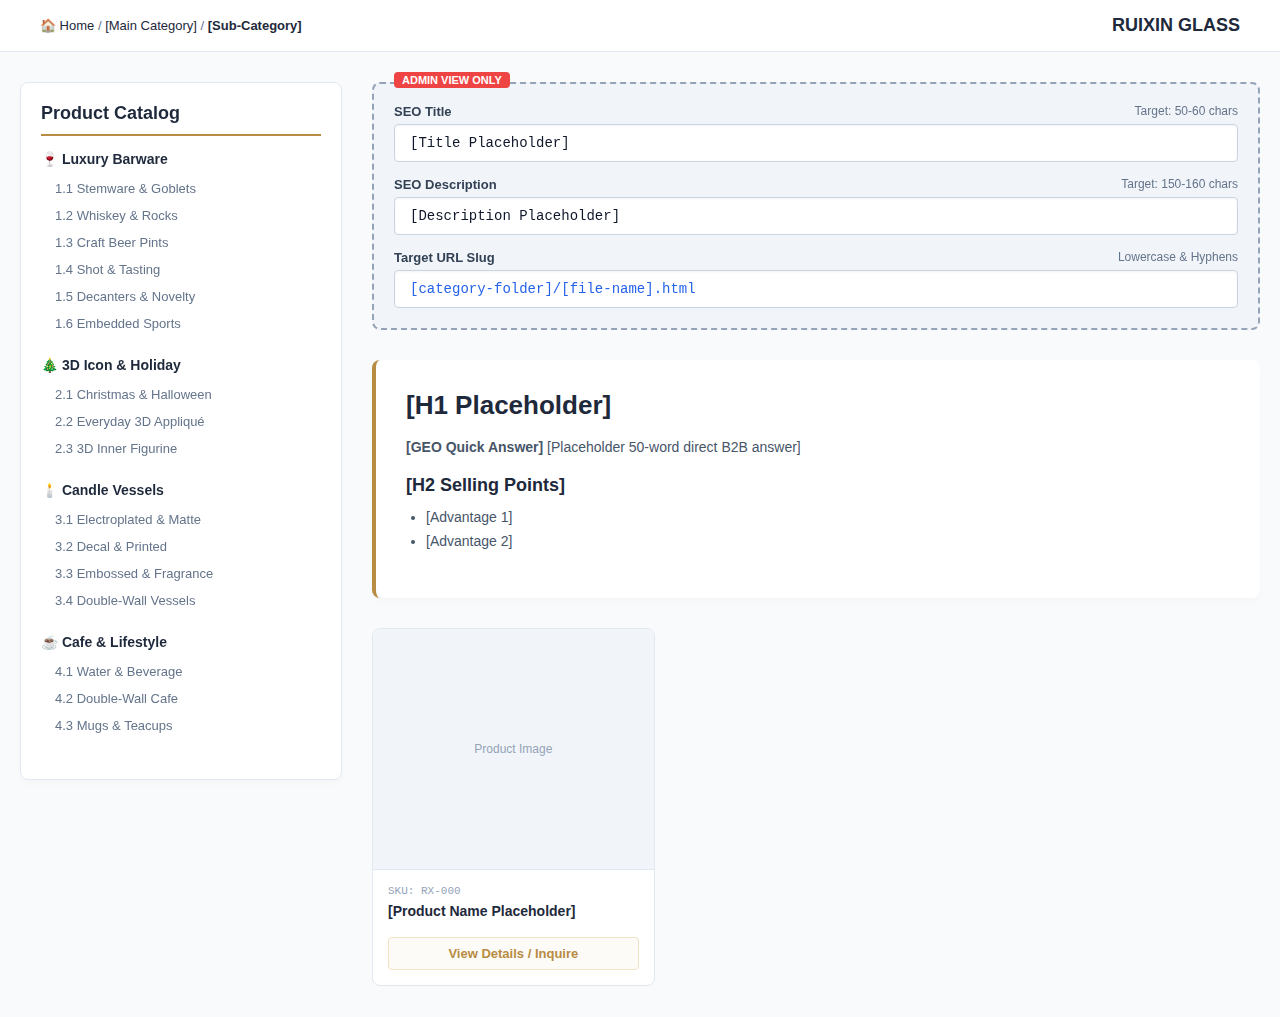
<file: products/cafe-lifestyle/water-beverage.html>
<!DOCTYPE html>
<html lang="en">
<head>
<meta charset="UTF-8">
<meta name="viewport" content="width=device-width, initial-scale=1.0">
<!-- [真实生效的 Meta 标签] 实际上线时后台会自动生成，这里保留做测试 -->
<title>[SEO Title] Wholesale Custom Glassware | Ruixin Glass</title>
<meta name="description" content="[SEO Description] Source premium B2B glassware direct from the manufacturer...">

<style>
    :root {
        --primary-dark: #1E293B;
        --accent-gold: #B78C43;
        --bg-light: #F8FAFC;
        --border-light: #E2E8F0;
        --text-main: #334155;
    }

    body { font-family: 'Segoe UI', Roboto, Helvetica, Arial, sans-serif; background-color: var(--bg-light); color: var(--text-main); margin: 0; padding: 0; }

    /* 顶部面包屑区 */
    .top-bar { background-color: #fff; padding: 15px 40px; border-bottom: 1px solid var(--border-light); display: flex; justify-content: space-between; align-items: center; }
    .breadcrumbs { font-size: 13px; color: #64748B; }
    .breadcrumbs a { color: var(--primary-dark); text-decoration: none; font-weight: 500; }
    .breadcrumbs a:hover { color: var(--accent-gold); }

    /* 主体布局 */
    .main-container { display: flex; max-width: 1400px; margin: 30px auto; padding: 0 20px; gap: 30px; }

    /* 左侧侧边栏 */
    .sidebar-catalog { width: 280px; flex-shrink: 0; background: #fff; border-radius: 8px; padding: 20px; box-shadow: 0 4px 6px rgba(0,0,0,0.02); border: 1px solid var(--border-light); align-self: flex-start; position: sticky; top: 20px; }
    .sidebar-catalog h3 { font-size: 18px; color: var(--primary-dark); border-bottom: 2px solid var(--accent-gold); padding-bottom: 10px; margin-top: 0; margin-bottom: 15px; }
    .catalog-group { margin-bottom: 20px; }
    .catalog-title { font-weight: 600; color: var(--primary-dark); font-size: 14px; margin-bottom: 8px; display: block; text-decoration: none; }
    .catalog-list { list-style: none; padding: 0; margin: 0; }
    .catalog-list li a { display: block; padding: 6px 0 6px 12px; color: #64748B; text-decoration: none; font-size: 13px; transition: all 0.2s; border-left: 2px solid transparent; }
    .catalog-list li a:hover, .catalog-list li a.active { color: var(--accent-gold); border-left-color: var(--accent-gold); background-color: #fdfbf7; }

    /* 右侧主内容区 */
    .content-area { flex: 1; }

    /* ========================================= */
    /* ★ 新增：虚拟明文 TDK 后台复制区样式 ★        */
    /* ========================================= */
    .admin-seo-panel { background: #F1F5F9; border: 2px dashed #94A3B8; padding: 20px; margin-bottom: 30px; border-radius: 8px; font-family: 'Consolas', monospace; position: relative; }
    .admin-seo-panel::before { content: 'ADMIN VIEW ONLY'; position: absolute; top: -12px; left: 20px; background: #EF4444; color: #fff; font-size: 11px; font-weight: bold; padding: 2px 8px; border-radius: 4px; font-family: sans-serif; }
    .admin-seo-item { margin-bottom: 15px; }
    .admin-seo-item:last-child { margin-bottom: 0; }
    .admin-seo-label { display: flex; justify-content: space-between; font-weight: bold; color: #334155; font-size: 13px; margin-bottom: 5px; font-family: sans-serif;}
    .char-count { color: #64748B; font-weight: normal; font-size: 12px; }
    .copy-box { background: #fff; border: 1px solid #CBD5E1; padding: 10px 15px; border-radius: 4px; color: #0F172A; font-size: 14px; box-shadow: inset 0 1px 3px rgba(0,0,0,0.05); user-select: all; }
    .copy-box.url-box { color: #2563EB; }

    /* SEO/GEO 文案区块 */
    .seo-description-block { background: #fff; padding: 30px; border-radius: 8px; margin-bottom: 30px; border-left: 4px solid var(--accent-gold); box-shadow: 0 4px 6px rgba(0,0,0,0.02); }
    .seo-description-block h1 { margin: 0 0 15px 0; font-size: 26px; color: var(--primary-dark); }
    .seo-description-block h2 { margin: 0 0 10px 0; font-size: 18px; color: var(--primary-dark); }
    .seo-description-block p { margin: 0 0 15px 0; font-size: 14px; color: #475569; line-height: 1.7; }
    .seo-description-block ul { margin: 0 0 15px 0; padding-left: 20px; font-size: 14px; color: #475569; line-height: 1.7; }

    /* 产品卡片阵列 */
    .product-grid { display: grid; grid-template-columns: repeat(auto-fill, minmax(240px, 1fr)); gap: 20px; }
    .product-card { background: #fff; border: 1px solid var(--border-light); border-radius: 8px; overflow: hidden; transition: transform 0.2s, box-shadow 0.2s; text-decoration: none; color: inherit; display: flex; flex-direction: column; }
    .product-card:hover { transform: translateY(-5px); box-shadow: 0 10px 20px rgba(0,0,0,0.08); border-color: var(--accent-gold); }
    .card-img-placeholder { background-color: #F1F5F9; height: 240px; display: flex; align-items: center; justify-content: center; color: #94A3B8; font-size: 12px; border-bottom: 1px solid var(--border-light); background-size: cover; background-position: center; }
    .card-info { padding: 15px; flex: 1; display: flex; flex-direction: column; }
    .card-sku { font-size: 11px; color: #94A3B8; margin-bottom: 5px; font-family: monospace; }
    .card-title { font-size: 14px; font-weight: 600; color: var(--primary-dark); margin: 0 0 15px 0; line-height: 1.4; }
    .card-btn { margin-top: auto; display: block; text-align: center; padding: 8px 0; background-color: #fdfbf7; color: var(--accent-gold); font-size: 13px; font-weight: 600; border: 1px solid #f1e2c3; border-radius: 4px; }
    .product-card:hover .card-btn { background-color: var(--accent-gold); color: #fff; }
</style>
</head>
<body>

    <!-- 顶部极简面包屑 -->
    <div class="top-bar">
        <div class="breadcrumbs">
            <a href="../../index.html">🏠 Home</a> <span> / </span>
            <a href="index.html">[Main Category]</a> <span> / </span>
            <span style="color: var(--primary-dark); font-weight: 600;">[Sub-Category]</span>
        </div>
        <div style="font-weight:bold; color:var(--primary-dark); font-size:18px;">RUIXIN GLASS</div>
    </div>

    <div class="main-container">
        
        <!-- 左侧侧边栏 (Sidebar Catalog) -->
        <aside class="sidebar-catalog">
            <h3>Product Catalog</h3>
            
            <div class="catalog-group">
                <a href="../luxury-barware/index.html" class="catalog-title">🍷 Luxury Barware</a>
                <ul class="catalog-list">
                    <li><a href="../luxury-barware/stemware-goblets.html">1.1 Stemware & Goblets</a></li>
                    <li><a href="../luxury-barware/whiskey-rocks.html">1.2 Whiskey & Rocks</a></li>
                    <li><a href="../luxury-barware/craft-beer-pints.html">1.3 Craft Beer Pints</a></li>
                    <li><a href="../luxury-barware/shot-tasting.html">1.4 Shot & Tasting</a></li>
                    <li><a href="../luxury-barware/decanters-novelty.html">1.5 Decanters & Novelty</a></li>
                    <li><a href="../luxury-barware/sports-embedded.html">1.6 Embedded Sports</a></li>
                </ul>
            </div>

            <div class="catalog-group">
                <a href="../3d-holiday/index.html" class="catalog-title">🎄 3D Icon & Holiday</a>
                <ul class="catalog-list">
                    <li><a href="../3d-holiday/christmas-halloween.html">2.1 Christmas & Halloween</a></li>
                    <li><a href="../3d-holiday/everyday-3d.html">2.2 Everyday 3D Appliqué</a></li>
                    <li><a href="../3d-holiday/inner-figurine.html">2.3 3D Inner Figurine</a></li>
                </ul>
            </div>

            <div class="catalog-group">
                <a href="../candle-vessels/index.html" class="catalog-title">🕯️ Candle Vessels</a>
                <ul class="catalog-list">
                    <li><a href="../candle-vessels/electroplated-matte.html">3.1 Electroplated & Matte</a></li>
                    <li><a href="../candle-vessels/decal-printed-jars.html">3.2 Decal & Printed</a></li>
                    <li><a href="../candle-vessels/embossed-fragrance.html">3.3 Embossed & Fragrance</a></li>
                    <li><a href="../candle-vessels/double-wall-vessels.html">3.4 Double-Wall Vessels</a></li>
                </ul>
            </div>

            <div class="catalog-group">
                <a href="../cafe-lifestyle/index.html" class="catalog-title">☕ Cafe & Lifestyle</a>
                <ul class="catalog-list">
                    <li><a href="../cafe-lifestyle/water-beverage.html">4.1 Water & Beverage</a></li>
                    <li><a href="../cafe-lifestyle/double-wall-cafe.html">4.2 Double-Wall Cafe</a></li>
                    <li><a href="../cafe-lifestyle/mugs-teacups.html">4.3 Mugs & Teacups</a></li>
                </ul>
            </div>
        </aside>

        <!-- 右侧主内容区 -->
        <main class="content-area">

            <!-- 🎯 虚拟 TDK 明文区 (建站复制专用) -->
            <div class="admin-seo-panel">
                <div class="admin-seo-item">
                    <div class="admin-seo-label">SEO Title <span class="char-count">Target: 50-60 chars</span></div>
                    <div class="copy-box">[Title Placeholder]</div>
                </div>
                <div class="admin-seo-item">
                    <div class="admin-seo-label">SEO Description <span class="char-count">Target: 150-160 chars</span></div>
                    <div class="copy-box">[Description Placeholder]</div>
                </div>
                <div class="admin-seo-item">
                    <div class="admin-seo-label">Target URL Slug <span class="char-count">Lowercase & Hyphens</span></div>
                    <div class="copy-box url-box">[category-folder]/[file-name].html</div>
                </div>
            </div>
            
            <!-- 🎯 前端可见：SEO/GEO 黄金前五秒文案区 -->
            <div class="seo-description-block">
                <h1>[H1 Placeholder]</h1>
                <p><strong>[GEO Quick Answer]</strong> [Placeholder 50-word direct B2B answer]</p>
                <h2>[H2 Selling Points]</h2>
                <ul>
                    <li>[Advantage 1]</li>
                    <li>[Advantage 2]</li>
                </ul>
            </div>

            <!-- 🎯 产品卡片阵列区 -->
            <div class="product-grid">
                
                <!-- 卡片模板 (待填肉) -->
                <a href="#" class="product-card">
                    <!-- 如果有图，用 style="background-image: url('...');" 替换 -->
                    <div class="card-img-placeholder">Product Image</div>
                    <div class="card-info">
                        <span class="card-sku">SKU: RX-000</span>
                        <h3 class="card-title">[Product Name Placeholder]</h3>
                        <span class="card-btn">View Details / Inquire</span>
                    </div>
                </a>

            </div>
        </main>

    </div>
</body>
</html>
</file>
<file: style4.css>
* {
    margin: 0;
    padding: 0;
    box-sizing: border-box;
}

body {
    font-family: 'Arial Rounded MT Bold', 'Arial', sans-serif;
    background: linear-gradient(135deg, #1a1a2e 0%, #16213e 50%, #0f3460 100%);
    min-height: 100vh;
    display: flex;
    justify-content: center;
    align-items: center;
    color: #fff;
    padding: 20px;
}

.container {
    text-align: center;
    max-width: 800px;
    width: 100%;
}

/* 老虎机外壳 */
.slot-machine-cabinet {
    background: linear-gradient(145deg, #c70039, #900c3f);
    border-radius: 30px;
    box-shadow: 0 20px 50px rgba(0, 0, 0, 0.5);
    overflow: hidden;
    position: relative;
    border: 8px solid #f1c40f;
    border-bottom-width: 20px;
}

/* 添加金币计数器样式 */
.coin-counter {
    position: absolute;
    top: 15px;
    right: 15px;
    background: rgba(0, 0, 0, 0.6);
    padding: 8px 15px;
    border-radius: 20px;
    font-size: 1.2rem;
    color: #f1c40f;
    display: flex;
    align-items: center;
    box-shadow: 0 0 10px rgba(0, 0, 0, 0.3);
    border: 2px solid #f1c40f;
    z-index: 10;
}

.coin-counter .emoji {
    margin-right: 8px;
    font-size: 1.4rem;
}

.coin-counter .count {
    font-weight: bold;
    text-shadow: 0 0 5px rgba(0, 0, 0, 0.5);
}

.machine-top {
    background: linear-gradient(to bottom, #900c3f, #c70039);
    padding: 15px;
    border-bottom: 5px solid #f1c40f;
    position: relative;
}

.lights {
    display: flex;
    justify-content: space-around;
    margin-bottom: 10px;
}

.light {
    width: 15px;
    height: 15px;
    border-radius: 50%;
    background-color: #f1c40f;
    box-shadow: 0 0 10px #f1c40f;
    animation: blink 1s alternate infinite;
}

.light:nth-child(2n) {
    animation-delay: 0.5s;
}

@keyframes blink {
    0% { opacity: 0.3; }
    100% { opacity: 1; }
}

h1 {
    margin: 0;
    font-family: 'Bungee', cursive;
    font-size: 2.5rem;
    text-shadow: 0 2px 10px rgba(0, 0, 0, 0.4), 0 0 20px rgba(255, 255, 255, 0.3);
    color: #fff;
    letter-spacing: 2px;
    text-transform: uppercase;
}

.slot-machine {
    background: #581845;
    padding: 30px;
    position: relative;
}

.slots-container {
    background: #000;
    border-radius: 15px;
    padding: 20px;
    margin-bottom: 20px;
    position: relative;
    box-shadow: inset 0 0 20px rgba(0, 0, 0, 0.8);
}

.slots {
    display: flex;
    justify-content: center; /* 改为居中对齐 */
    margin-bottom: 10px;
    position: relative;
    z-index: 1;
}

.jackpot-line {
    position: absolute;
    top: 50%;
    left: 0;
    width: 100%;
    height: 5px;
    background: rgba(255, 0, 0, 0.5);
    transform: translateY(-50%);
    z-index: 0;
}

.slot {
    width: 120px;
    height: 120px;
    background: #fff;
    border-radius: 0; /* 移除圆角 */
    overflow: hidden;
    display: flex;
    justify-content: center;
    align-items: center;
    box-shadow: inset 0 0 10px rgba(0, 0, 0, 0.5);
    position: relative;
    border: 3px solid #f1c40f;
    margin: 0; /* 移除外边距 */
}

/* 为第一个和最后一个槽位添加圆角 */
.slot:first-child {
    border-top-left-radius: 12px;
    border-bottom-left-radius: 12px;
    border-right: none; /* 移除右边框 */
}

.slot:last-child {
    border-top-right-radius: 12px;
    border-bottom-right-radius: 12px;
    border-left: none; /* 移除左边框 */
}

/* 中间的槽位移除左右边框 */
.slot:nth-child(2) {
    border-left: none;
    border-right: none;
}

/* 移除分隔线代码 */
/* .slot:not(:last-child)::after {
    content: '';
    position: absolute;
    right: 0;
    top: 10%;
    height: 80%;
    width: 2px;
    background-color: #f1c40f;
    z-index: 2;
} */

/* 滚动动画样式 */
.slot-wrapper {
    width: 100%;
    height: 100%;
    overflow: hidden;
    position: relative;
    display: flex;
    justify-content: center;
    align-items: center;
    background: linear-gradient(to bottom, #f5f5f5, #e0e0e0);
}

.slot-wrapper .emoji {
    font-size: 60px;
    line-height: 1;
    display: flex;
    justify-content: center;
    align-items: center;
    height: 100%;
    width: 100%;
    text-align: center;
    text-shadow: 0 2px 5px rgba(0, 0, 0, 0.2);
}

.slot-wrapper.spinning {
    overflow: hidden;
    background: linear-gradient(to bottom, #fff, #f5f5f5);
}

.emoji-container {
    display: flex;
    flex-direction: column;
    align-items: center;
    width: 100%;
}

.slot-wrapper.spinning .emoji-container {
    animation: slotSpin 0.2s linear infinite;
    position: relative;
}

@keyframes slotSpin {
    0% {
        transform: translateY(0);
    }
    100% {
        transform: translateY(-100px);
    }
}

/* 控制区域 */
.controls {
    display: flex;
    justify-content: space-between;
    align-items: center;
    margin-bottom: 20px;
}

.lever-container {
    width: 60px;
    height: 150px;
    position: relative;
}

.lever-base {
    width: 30px;
    height: 30px;
    background: #f1c40f;
    border-radius: 50%;
    position: absolute;
    top: 0;
    left: 15px;
    box-shadow: 0 0 10px rgba(0, 0, 0, 0.3);
}

.lever {
    width: 15px;
    height: 120px;
    background: linear-gradient(to bottom, #f1c40f, #e67e22);
    position: absolute;
    top: 15px;
    left: 22.5px;
    border-radius: 10px;
    transform-origin: top center;
    transform: rotate(0deg);
    transition: transform 0.3s ease;
    cursor: pointer;
    box-shadow: 0 5px 10px rgba(0, 0, 0, 0.3);
}

.lever:after {
    content: '';
    position: absolute;
    bottom: -15px;
    left: -7.5px;
    width: 30px;
    height: 30px;
    background: #e74c3c;
    border-radius: 50%;
    box-shadow: 0 0 10px rgba(0, 0, 0, 0.3);
}

.lever:hover {
    transform: rotate(5deg);
}

.lever.pulled {
    transform: rotate(60deg);
    transition: transform 0.2s ease;
}

.buttons-container {
    flex: 1;
    padding-left: 20px;
}

#spin-button {
    background: linear-gradient(45deg, #FF512F, #F09819);
    border: none;
    color: white;
    padding: 15px 40px;
    font-size: 1.2rem;
    border-radius: 50px;
    cursor: pointer;
    transition: all 0.3s ease;
    font-weight: bold;
    box-shadow: 0 5px 15px rgba(0, 0, 0, 0.2);
    outline: none;
    width: 100%;
    margin-bottom: 15px;
    text-transform: uppercase;
    letter-spacing: 1px;
}

#spin-button:hover {
    transform: translateY(-3px);
    box-shadow: 0 8px 20px rgba(0, 0, 0, 0.3);
}

#spin-button:active {
    transform: translateY(1px);
    box-shadow: 0 2px 10px rgba(0, 0, 0, 0.2);
}

.win-button {
    background: linear-gradient(45deg, #ff0844, #ffb199);
    border: none;
    color: white;
    padding: 15px 40px;
    font-size: 1.2rem;
    border-radius: 50px;
    cursor: pointer;
    transition: all 0.3s ease;
    font-weight: bold;
    box-shadow: 0 5px 15px rgba(0, 0, 0, 0.2);
    outline: none;
    width: 100%;
    text-transform: uppercase;
    letter-spacing: 1px;
}

.win-button:hover {
    transform: translateY(-3px);
    box-shadow: 0 8px 20px rgba(0, 0, 0, 0.3);
    background: linear-gradient(45deg, #ff0844, #ff3366);
}

.win-button:active {
    transform: translateY(1px);
    box-shadow: 0 2px 10px rgba(0, 0, 0, 0.2);
}

/* 结果显示区域 */
.result-display {
    background: #000;
    border-radius: 10px;
    padding: 10px;
    box-shadow: inset 0 0 10px rgba(255, 255, 255, 0.2);
    border: 2px solid #f1c40f;
}

.result {
    font-size: 1.2rem;
    background: #333;
    padding: 15px;
    border-radius: 5px;
    box-shadow: inset 0 0 10px rgba(0, 0, 0, 0.5);
    color: #f1c40f;
    font-family: 'Courier New', monospace;
    text-shadow: 0 0 5px rgba(241, 196, 15, 0.5);
}

/* 机器底部 */
.machine-bottom {
    background: linear-gradient(to top, #900c3f, #c70039);
    padding: 20px;
    display: flex;
    justify-content: center;
}

.coin-slot {
    width: 100px;
    height: 40px;
    background: #333;
    border-radius: 5px;
    display: flex;
    justify-content: center;
    align-items: center;
    box-shadow: inset 0 0 10px rgba(0, 0, 0, 0.8);
    border: 2px solid #f1c40f;
    cursor: pointer;
    position: relative;
    overflow: hidden;
    transition: all 0.3s ease;
}

.coin-slot:hover {
    background: #444;
    transform: translateY(-2px);
    box-shadow: inset 0 0 15px rgba(0, 0, 0, 0.8), 0 5px 10px rgba(0, 0, 0, 0.3);
}

.coin-slot:active {
    transform: translateY(1px);
}

.coin-slot-text {
    font-size: 0.8rem;
    color: #f1c40f;
    z-index: 1;
}

/* 添加投币动画 */
.coin {
    position: absolute;
    width: 20px;
    height: 20px;
    background: #f1c40f;
    border-radius: 50%;
    top: -30px;
    left: 50%;
    transform: translateX(-50%);
    animation: coinDrop 1s forwards;
    box-shadow: 0 0 5px rgba(255, 215, 0, 0.8);
}

@keyframes coinDrop {
    0% {
        top: -30px;
        transform: translateX(-50%) rotate(0deg);
    }
    60% {
        top: 20px;
        transform: translateX(-50%) rotate(180deg);
    }
    100% {
        top: 50px;
        opacity: 0;
        transform: translateX(-50%) rotate(360deg);
    }
}

/* 大奖特效样式 */
.jackpot-effect {
    position: fixed;
    top: 0;
    left: 0;
    width: 100%;
    height: 100%;
    display: none;
    justify-content: center;
    align-items: center;
    z-index: 1000;
    background-color: rgba(0, 0, 0, 0.7);
    overflow: hidden;
}

.jackpot-effect.active {
    display: flex;
    animation: jackpotBackground 0.3s ease-in-out infinite alternate;
}

.jackpot-text {
    font-size: 5rem;
    color: gold;
    text-shadow: 0 0 10px #ff0, 0 0 20px #ff0, 0 0 30px #ff0, 0 0 40px #f00, 0 0 70px #f00;
    animation: jackpotText 0.5s ease-in-out infinite alternate, jackpotRotate 5s linear infinite, jackpotScale 2s ease-in-out infinite;
    z-index: 1001;
    font-family: 'Bungee', cursive;
    letter-spacing: 3px;
    font-weight: bold;
    transform-origin: center;
    position: relative;
}

.jackpot-text::before, .jackpot-text::after {
    content: '💰';
    position: absolute;
    font-size: 3rem;
    animation: coinSpin 1s linear infinite;
}

.jackpot-text::before {
    left: -60px;
}

.jackpot-text::after {
    right: -60px;
}

.confetti {
    position: absolute;
    width: 15px;
    height: 15px;
    background-color: #f00;
    animation: confettiFall linear forwards;
    opacity: 0.8;
}

/* 添加闪光效果 */
.jackpot-effect::before {
    content: '';
    position: absolute;
    width: 100%;
    height: 100%;
    background: radial-gradient(circle, transparent 20%, rgba(255, 215, 0, 0.3) 21%, transparent 22%);
    background-size: 100px 100px;
    animation: shiningBackground 4s linear infinite;
    opacity: 0.5;
}

/* 大奖时的槽位高亮效果 */
.slot.jackpot {
    box-shadow: 0 0 20px gold, 0 0 40px gold, 0 0 60px red;
    animation: jackpotSlotPulse 0.3s infinite alternate;
    z-index: 100;
    position: relative;
}

.slot.jackpot::before {
    content: '';
    position: absolute;
    top: -10px;
    left: -10px;
    right: -10px;
    bottom: -10px;
    border: 3px solid gold;
    border-radius: inherit;
    animation: borderPulse 0.5s infinite alternate;
    z-index: -1;
}

.slot.jackpot .emoji {
    animation: emojiJump 0.5s infinite alternate;
}

/* 新增动画效果 */
@keyframes jackpotBackground {
    0% { background-color: rgba(0, 0, 0, 0.7); }
    50% { background-color: rgba(100, 50, 0, 0.7); }
    100% { background-color: rgba(150, 100, 0, 0.7); }
}

@keyframes jackpotText {
    0% { 
        text-shadow: 0 0 10px #ff0, 0 0 20px #ff0, 0 0 30px #ff0, 0 0 40px #f00, 0 0 70px #f00;
        color: gold;
    }
    100% { 
        text-shadow: 0 0 15px #ff0, 0 0 25px #ff0, 0 0 35px #ff0, 0 0 45px #f00, 0 0 80px #f00;
        color: #ffdf00;
    }
}

@keyframes jackpotRotate {
    0% { transform: rotate(-5deg); }
    25% { transform: rotate(0deg); }
    50% { transform: rotate(5deg); }
    75% { transform: rotate(0deg); }
    100% { transform: rotate(-5deg); }
}

@keyframes jackpotScale {
    0% { transform: scale(1); }
    50% { transform: scale(1.3); }
    100% { transform: scale(1); }
}

@keyframes confettiFall {
    0% { 
        transform: translateY(-100vh) rotate(0deg) scale(1); 
        opacity: 1;
    }
    50% {
        opacity: 0.8;
    }
    100% { 
        transform: translateY(100vh) rotate(360deg) scale(0.5); 
        opacity: 0;
    }
}

@keyframes coinSpin {
    0% { transform: rotateY(0deg); }
    100% { transform: rotateY(360deg); }
}

@keyframes shiningBackground {
    0% { background-position: 0 0; }
    100% { background-position: 100px 100px; }
}

@keyframes jackpotSlotPulse {
    0% { transform: scale(1); box-shadow: 0 0 20px gold, 0 0 40px gold, 0 0 60px red; }
    100% { transform: scale(1.15); box-shadow: 0 0 30px gold, 0 0 60px gold, 0 0 90px red; }
}

@keyframes borderPulse {
    0% { border-color: gold; opacity: 1; }
    100% { border-color: red; opacity: 0.7; }
}

@keyframes emojiJump {
    0% { transform: translateY(0) scale(1); }
    100% { transform: translateY(-10px) scale(1.2); }
}

/* 移动端适配 */
@media (max-width: 768px) {
    .container {
        padding: 10px;
    }
    
    h1 {
        font-size: 1.8rem;
    }
    
    .slot-machine-cabinet {
        border-width: 5px;
        border-bottom-width: 10px;
    }
    
    .slots {
        flex-direction: row;
        flex-wrap: nowrap;
    }
    
    .slot {
        width: 80px;
        height: 80px;
        margin: 0; /* 移除外边距，确保无缝连接 */
    }
    
    /* 为第一个和最后一个槽位添加圆角 - 移动端 */
    .slot:first-child {
        border-top-left-radius: 8px;
        border-bottom-left-radius: 8px;
        border-right: none;
    }
    
    .slot:last-child {
        border-top-right-radius: 8px;
        border-bottom-right-radius: 8px;
        border-left: none;
    }
    
    /* 中间的槽位移除左右边框 - 移动端 */
    .slot:nth-child(2) {
        border-left: none;
        border-right: none;
    }
    
    .slot-wrapper .emoji {
        font-size: 40px;
    }
    
    .controls {
        flex-direction: column;
    }
    
    .lever-container {
        display: none;
    }
    
    .buttons-container {
        width: 100%;
        padding-left: 0;
    }
    
    #spin-button, .win-button {
        padding: 10px 20px;
        font-size: 1rem;
    }
    
    .result {
        font-size: 1rem;
        padding: 10px;
    }
    
    .jackpot-text {
        font-size: 3rem;
    }
    
    @keyframes slotSpin {
        0% {
            transform: translateY(0);
        }
        100% {
            transform: translateY(-80px);
        }
    }
}

/* 添加到CSS文件末尾 */

/* 震动效果 */
.shake {
    animation: shake 0.1s linear infinite;
}

@keyframes shake {
    0% { transform: translate(0, 0) rotate(0); }
    25% { transform: translate(2px, 2px) rotate(0.5deg); }
    50% { transform: translate(0, -2px) rotate(0); }
    75% { transform: translate(-2px, 0) rotate(-0.5deg); }
    100% { transform: translate(0, 0) rotate(0); }
}

/* 闪光效果 */
.jackpot-flash {
    position: fixed;
    top: 0;
    left: 0;
    width: 100%;
    height: 100%;
    background-color: rgba(255, 255, 255, 0.8);
    z-index: 999;
    pointer-events: none;
    animation: flash-fade 0.5s forwards;
}

@keyframes flash-fade {
    0% { opacity: 0.8; }
    100% { opacity: 0; }
}

/* 金币雨效果 */
.jackpot-coin {
    position: fixed;
    top: -50px;
    z-index: 998;
    animation: coin-fall linear forwards;
    filter: drop-shadow(0 0 5px gold);
}

@keyframes coin-fall {
    0% { 
        top: -50px; 
        transform: translateX(0) rotate(0);
    }
    100% { 
        top: 120vh; 
        transform: translateX(20px) rotate(360deg);
    }
}

/* 脉冲动画 */
@keyframes pulse {
    0% { transform: scale(1); opacity: 1; }
    50% { transform: scale(1.5); opacity: 0.7; }
    100% { transform: scale(1); opacity: 1; }
}

/* 中国国旗惩罚特效样式 */
.penalty-effect {
    position: fixed;
    top: 0;
    left: 0;
    width: 100%;
    height: 100%;
    display: none;
    justify-content: center;
    align-items: center;
    z-index: 1000;
    background-color: rgba(255, 0, 0, 0.7);
    overflow: hidden;
}

.penalty-effect.active {
    display: flex;
    animation: penaltyBackground 0.3s ease-in-out infinite alternate;
}

.penalty-text {
    font-size: 4rem;
    color: white;
    text-shadow: 0 0 10px #000, 0 0 20px #000;
    animation: penaltyText 0.5s ease-in-out infinite alternate;
    z-index: 1001;
    font-family: 'Bungee', cursive;
    letter-spacing: 3px;
    font-weight: bold;
}

@keyframes penaltyBackground {
    0% { background-color: rgba(255, 0, 0, 0.7); }
    100% { background-color: rgba(200, 0, 0, 0.8); }
}

@keyframes penaltyText {
    0% { transform: scale(1); }
    100% { transform: scale(1.1); }
}
</file>
